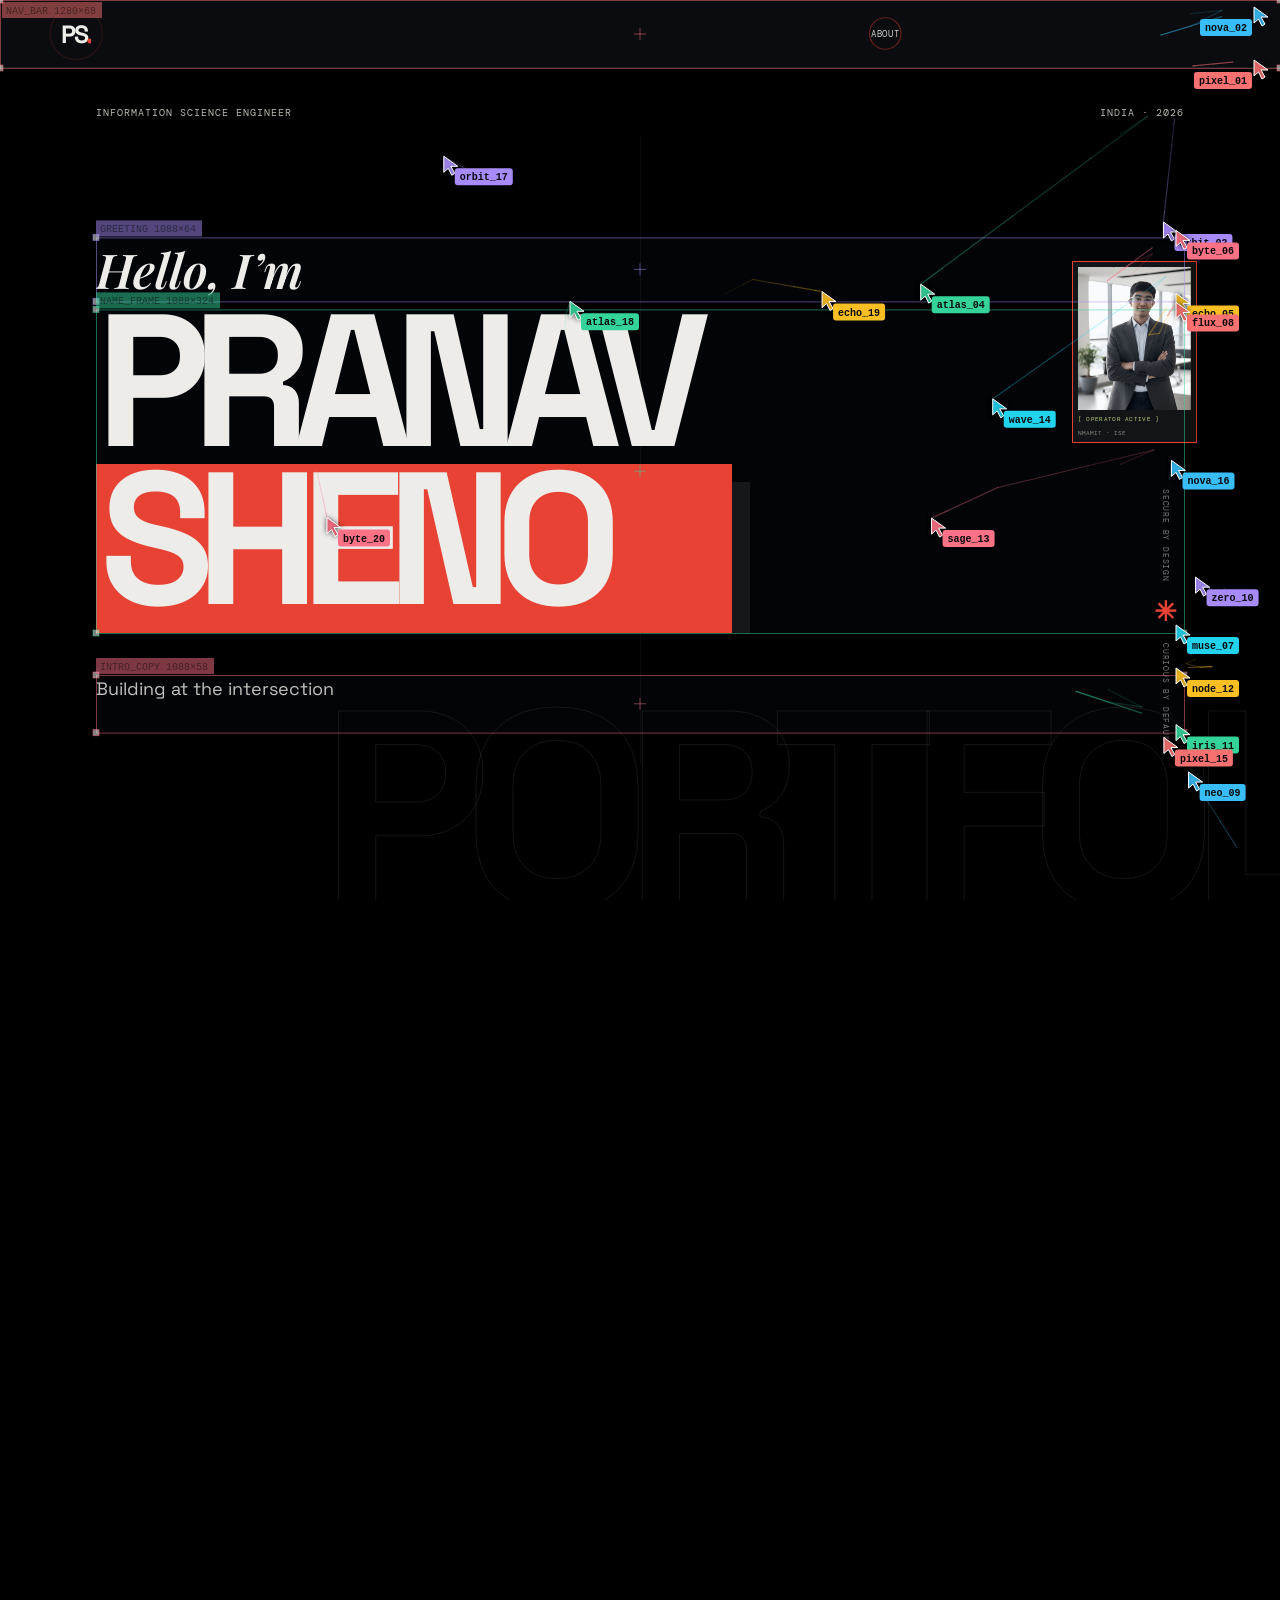
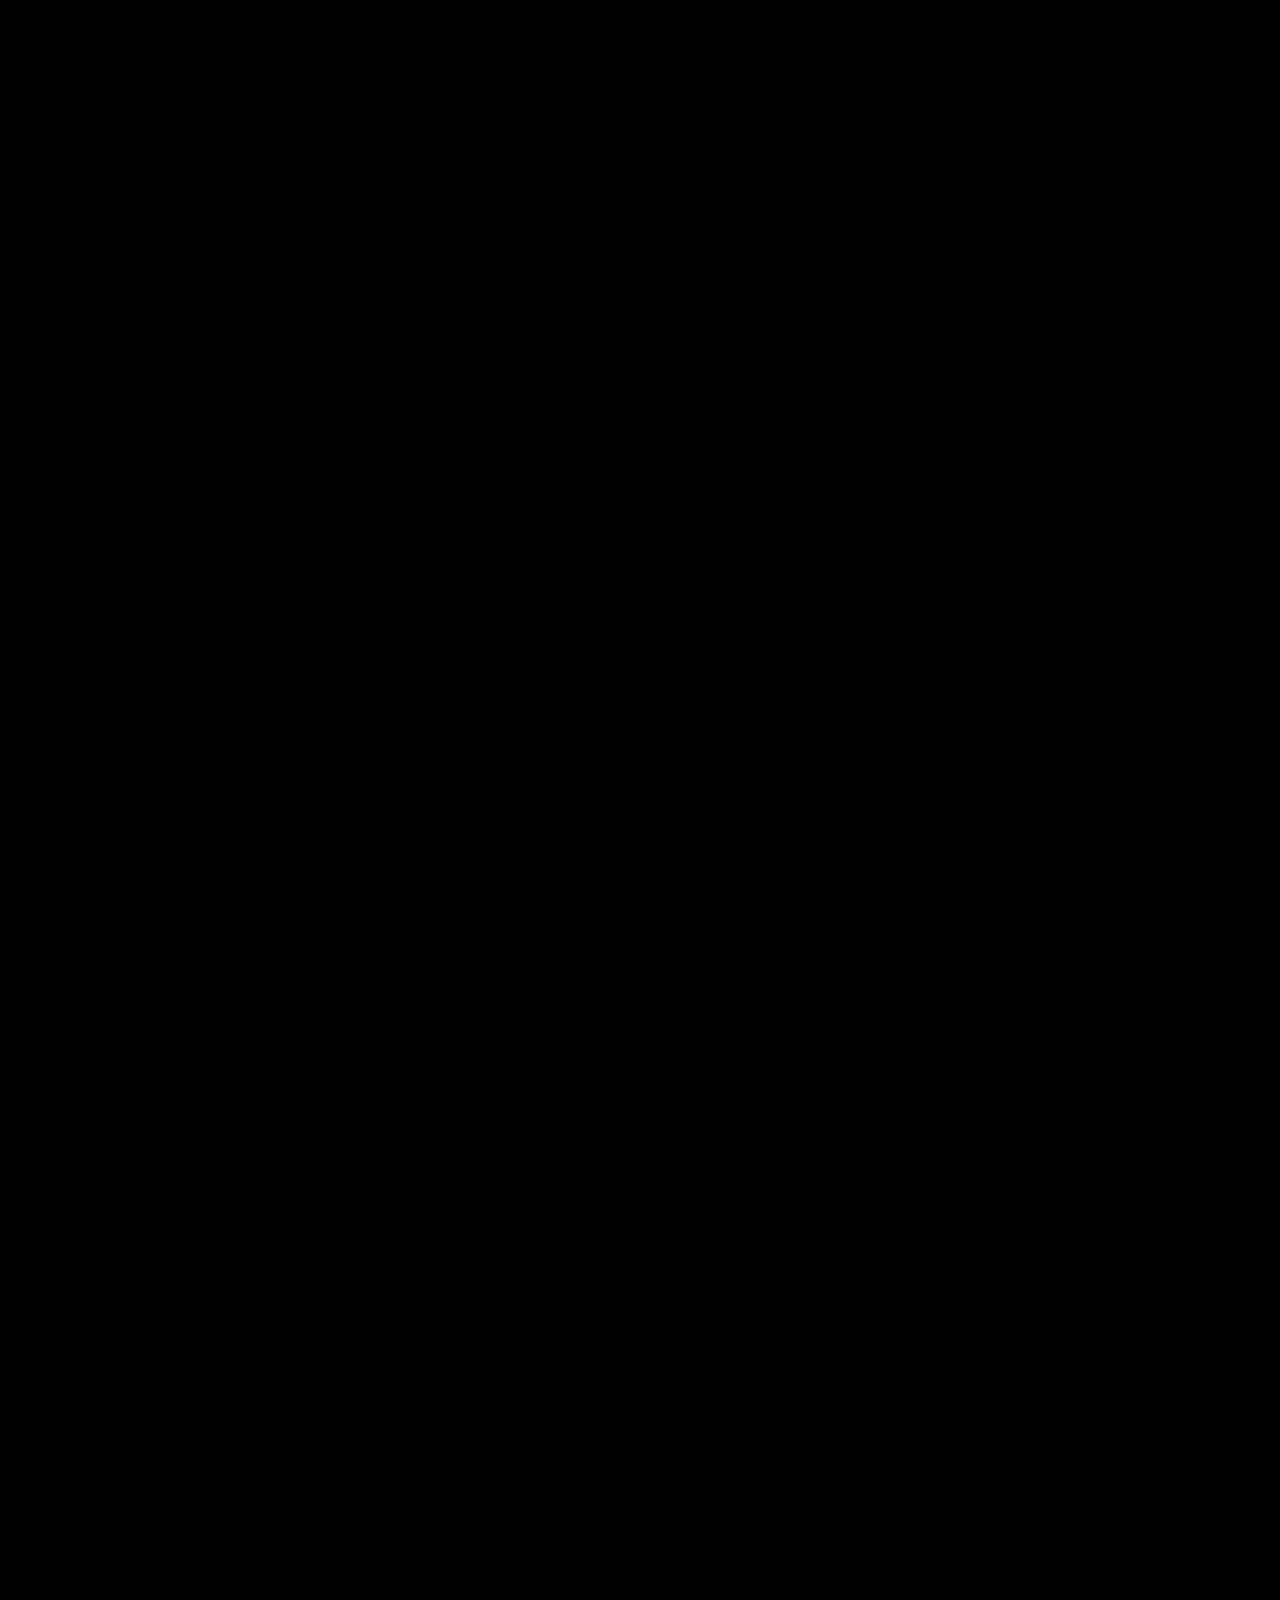
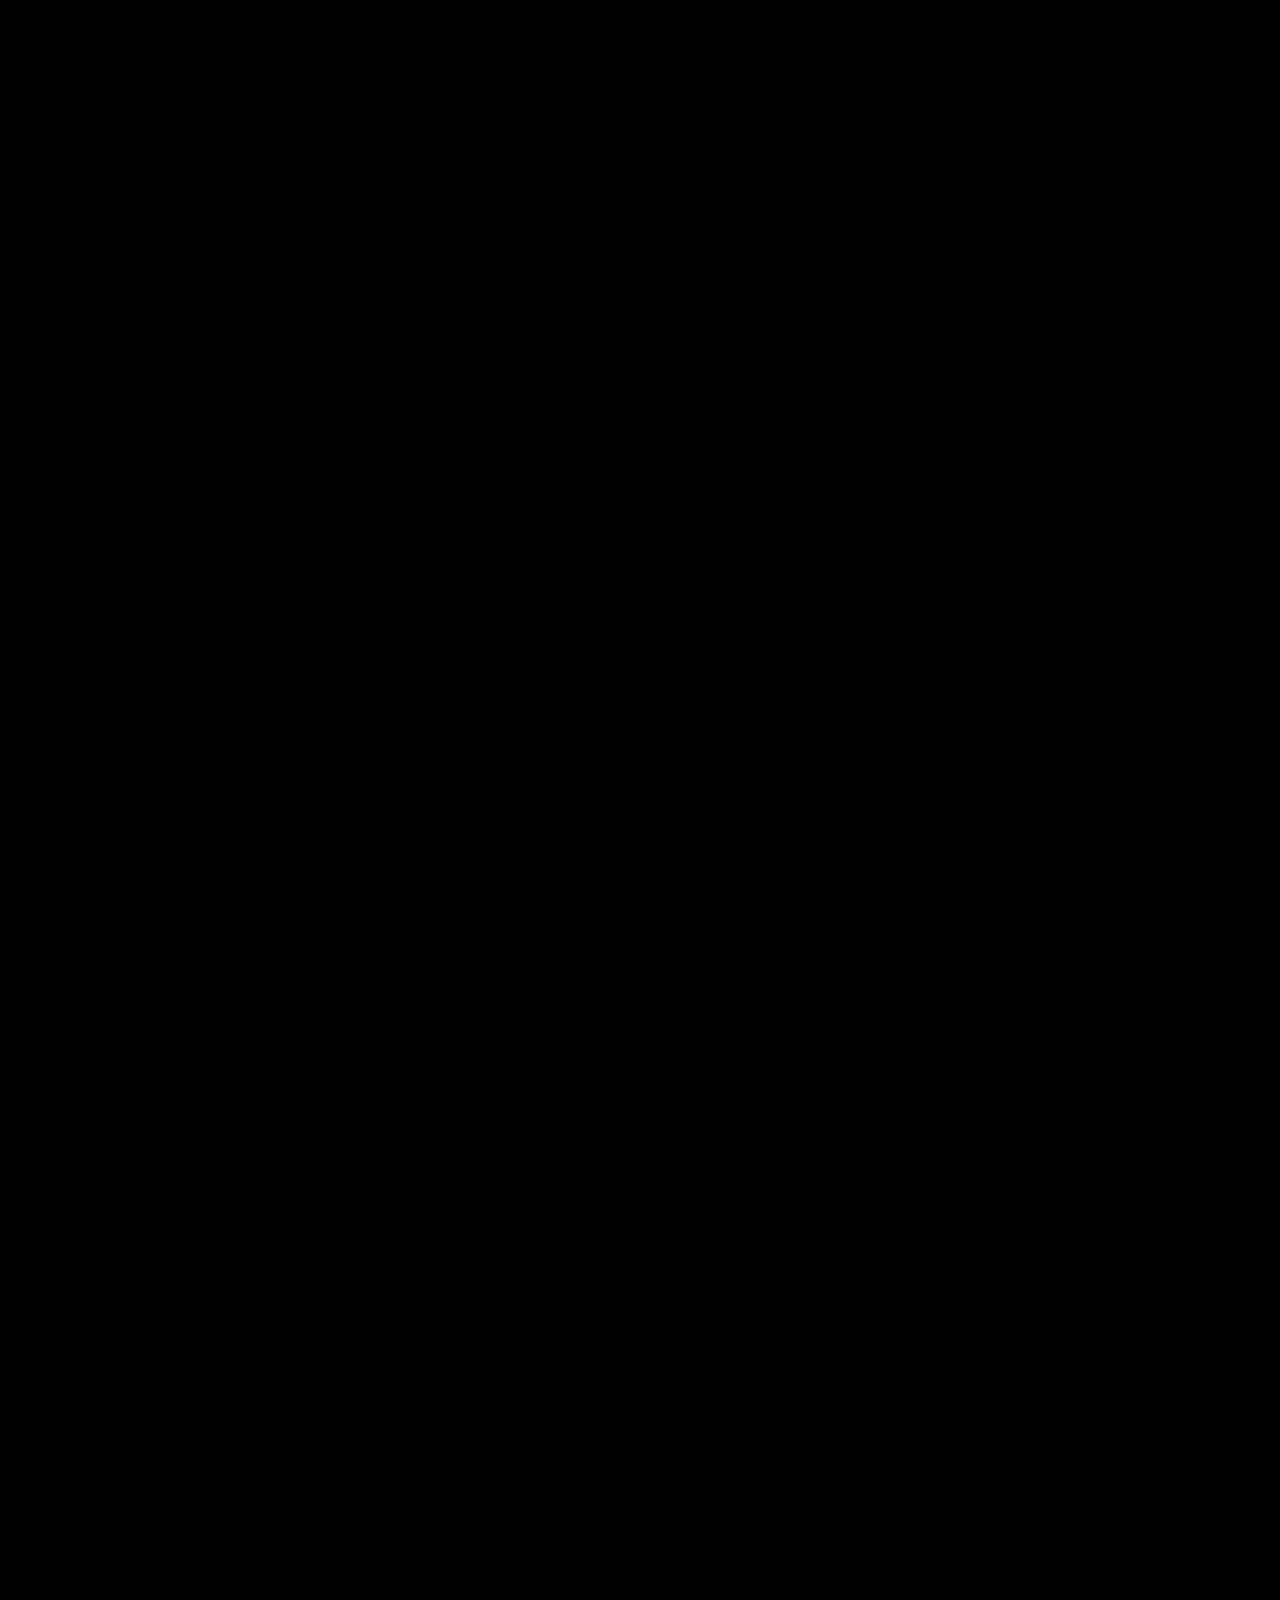
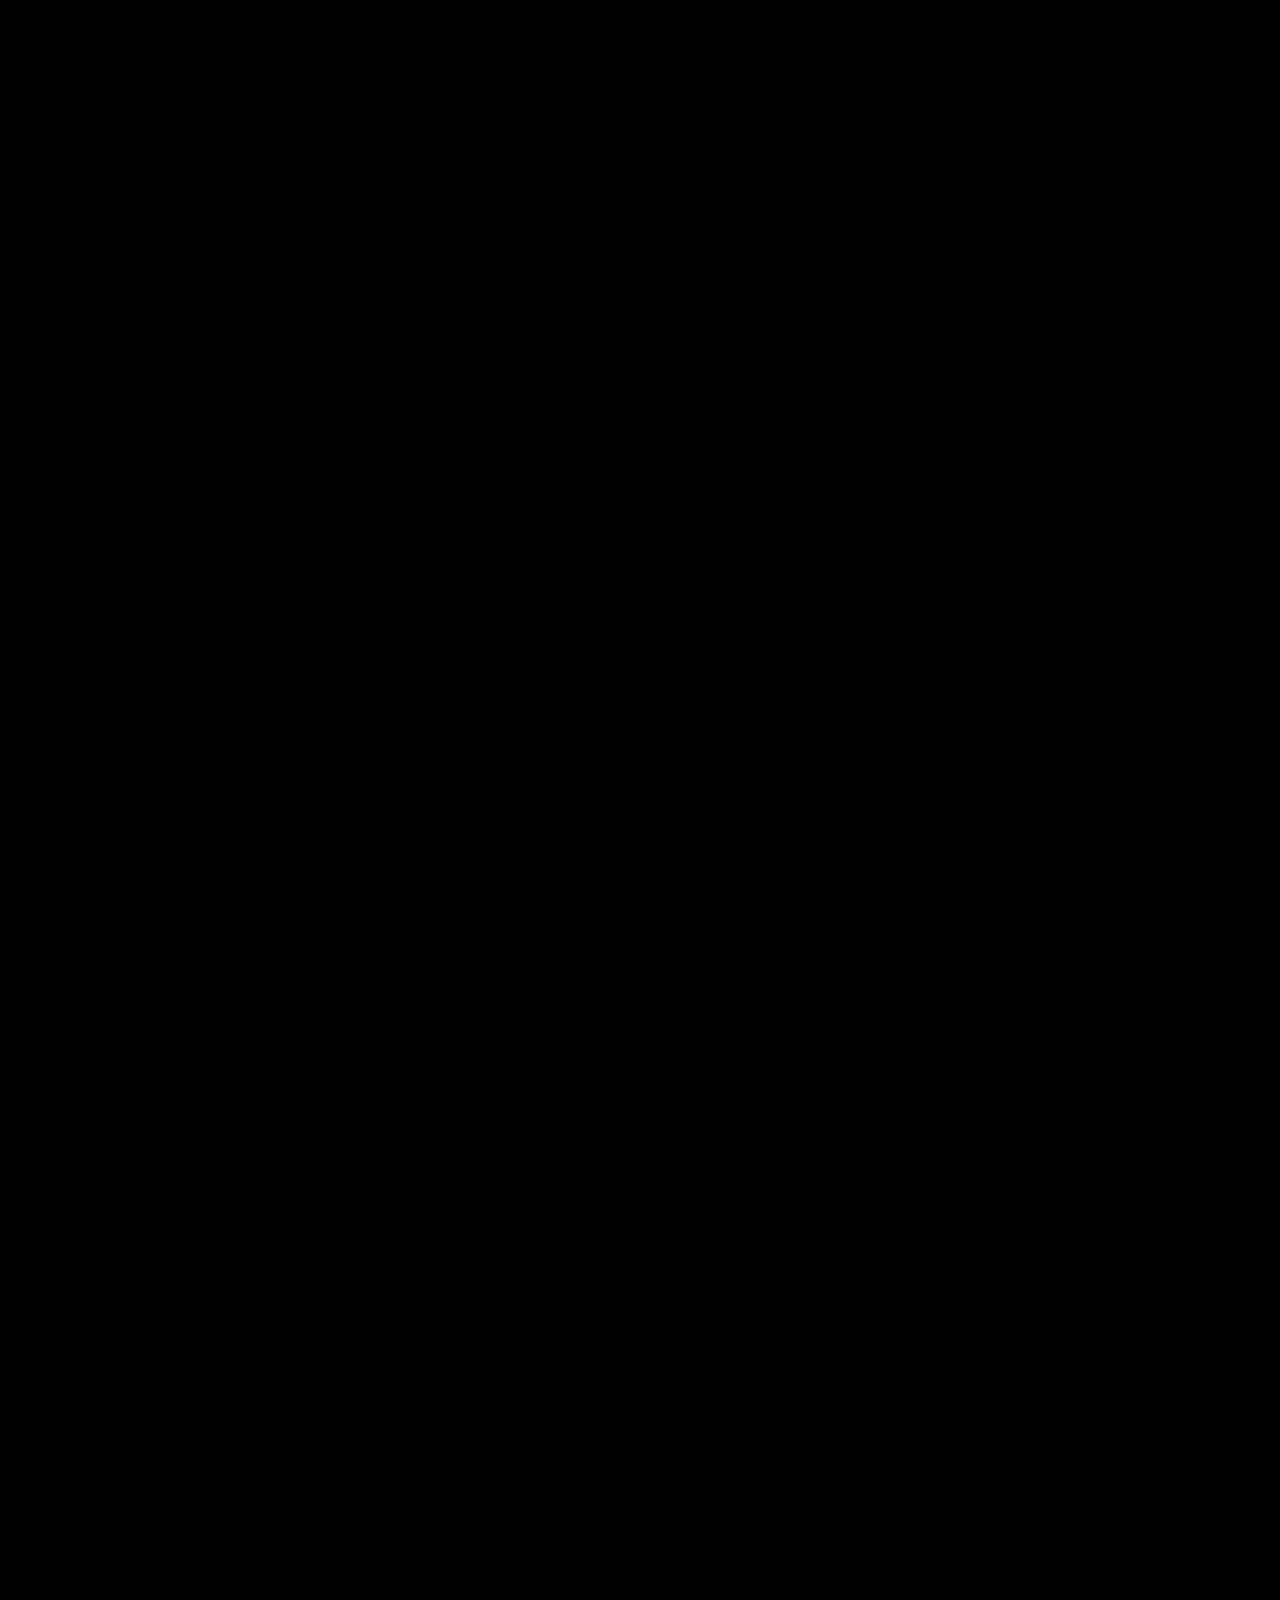
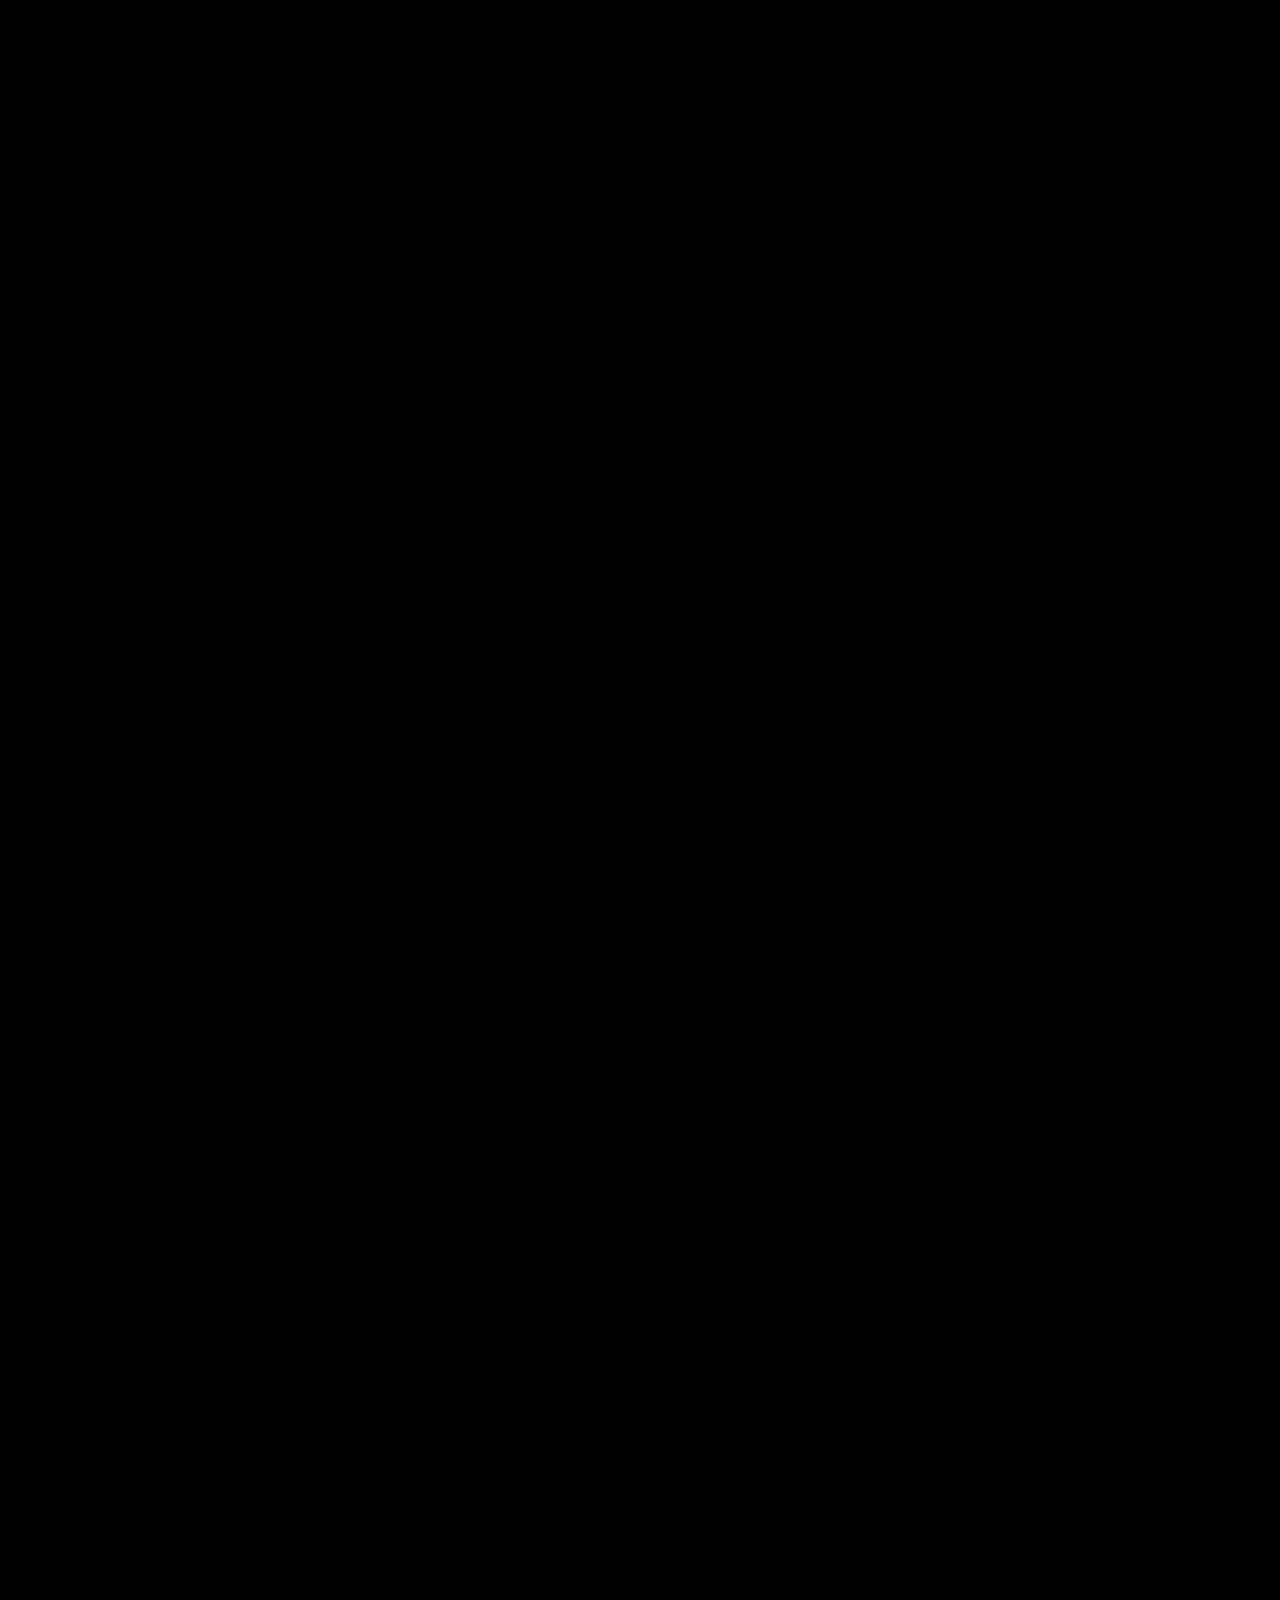
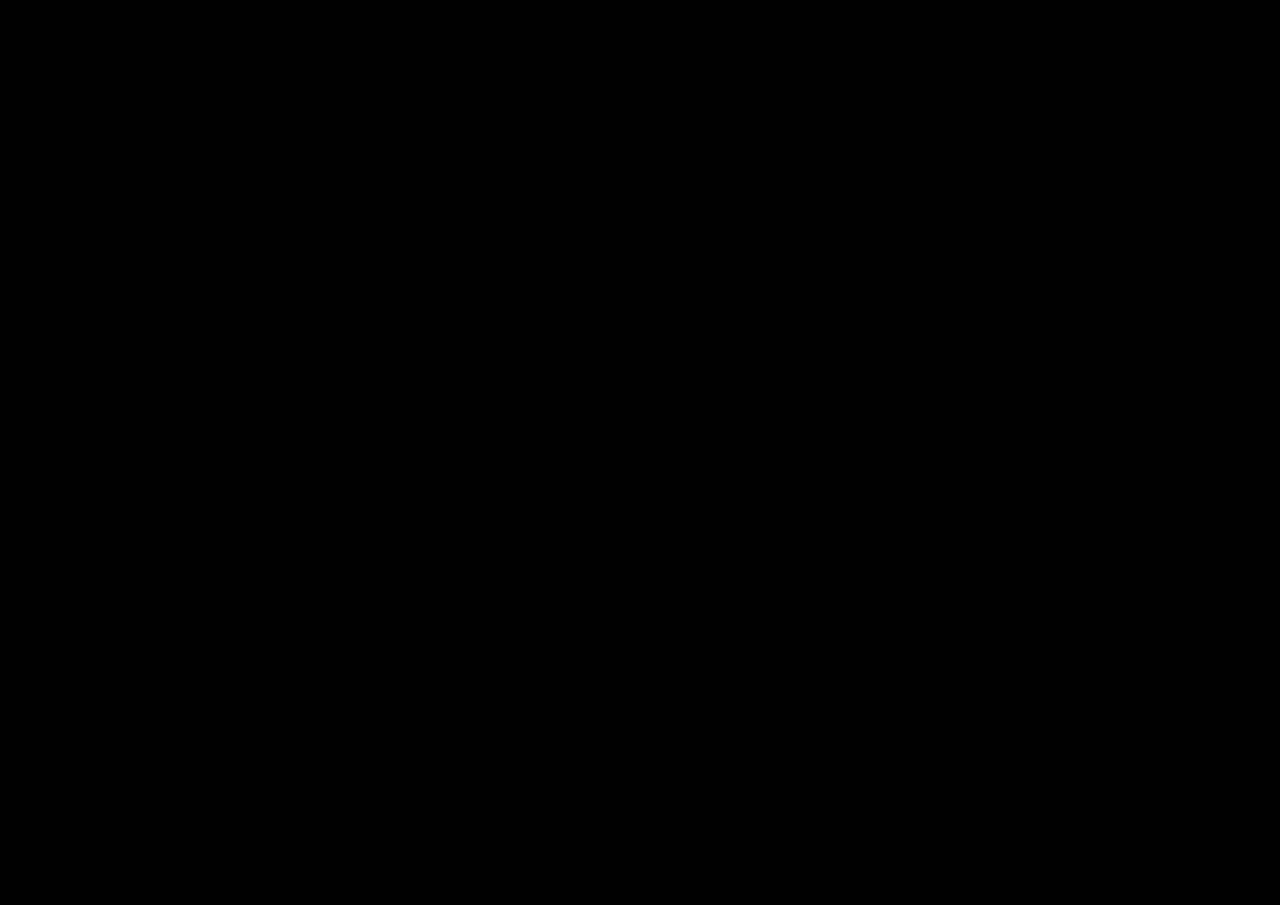
<file: index.html>
<!doctype html>
<html lang="en">
<head>
  <meta charset="utf-8">
  <meta name="viewport" content="width=device-width, initial-scale=1">
  <meta name="theme-color" content="#000000">
  <meta name="description" content="Pranav Shenoy — Information Science Engineering student exploring cybersecurity, AI and software engineering.">
  <meta name="author" content="Pranav Shenoy">
  <title>Pranav Shenoy — Portfolio</title>
  <link rel="canonical" href="https://pranav-shenoy-portfolio.vercel.app">
  <link rel="icon" type="image/svg+xml" href="data:image/svg+xml,%3Csvg xmlns='http://www.w3.org/2000/svg' viewBox='0 0 32 32'%3E%3Crect width='32' height='32' rx='6' fill='%230a0a0a'/%3E%3Ctext x='7' y='22' font-family='Space Grotesk,system-ui,sans-serif' font-size='15' font-weight='700' fill='%23f3f0e9'%3EPS%3C/text%3E%3Ccircle cx='26' cy='21' r='2' fill='%23ed402e'/%3E%3C/svg%3E">
  <meta property="og:title" content="Pranav Shenoy — Portfolio">
  <meta property="og:description" content="Information Science Engineering student exploring cybersecurity, AI and software engineering.">
  <meta property="og:type" content="website">
  <meta property="og:url" content="https://pranav-shenoy-portfolio.vercel.app">
  <meta property="og:image" content="https://pranav-shenoy-portfolio.vercel.app/assets/pranav-shenoy.jpg">
  <meta property="og:site_name" content="Pranav Shenoy Portfolio">
  <meta name="twitter:card" content="summary_large_image">
  <meta name="twitter:title" content="Pranav Shenoy — Portfolio">
  <meta name="twitter:description" content="Information Science Engineering student exploring cybersecurity, AI and software engineering.">
  <meta name="twitter:image" content="https://pranav-shenoy-portfolio.vercel.app/assets/pranav-shenoy.jpg">
  <link rel="preconnect" href="https://fonts.googleapis.com">
  <link rel="preconnect" href="https://fonts.gstatic.com" crossorigin>
  <link id="external-fonts" href="https://fonts.googleapis.com/css2?family=DM+Mono:wght@400;500&family=DM+Sans:wght@400;500;600;700&family=Playfair+Display:ital,wght@1,600&family=Space+Grotesk:wght@400;500;600;700&display=swap" rel="stylesheet" media="print">
  <script>document.documentElement.classList.add('js'); const externalFonts = document.getElementById('external-fonts'); if (externalFonts) externalFonts.addEventListener('load', () => { externalFonts.media = 'all'; }, { once: true });</script>
  <link rel="stylesheet" href="style.css">
</head>
<body class="construction-active">
  <div class="grain" aria-hidden="true"></div>
  <canvas id="construction-canvas" aria-hidden="true"></canvas>
  <div class="initializing" id="swarm-initializing" aria-hidden="true"><span class="pulse-dot"></span> INITIALIZING <span id="swarm-count-label">20</span> COLLABORATIVE AGENTS <span class="init-muted">// CONNECTING TO CANVAS</span></div>
  <header class="topbar" data-build="NAV_BAR" data-build-section="navigation">
    <a class="brand" data-build-piece="logo" href="#home" aria-label="Pranav Shenoy home">PS<span>.</span></a>
    <nav aria-label="Main navigation">
      <a data-build-piece="navlink" href="#about">ABOUT</a><a data-build-piece="navlink" href="#projects">PROJECTS</a><a data-build-piece="navlink" href="#toolkit">TOOLKIT</a><a data-build-piece="navlink" href="#experience">EXPERIENCE</a><a data-build-piece="navlink" href="#contact">CONTACT</a>
    </nav>
    <button class="menu-toggle" data-build-piece="mobile-menu" aria-label="Open navigation" aria-expanded="false" type="button">☰</button>
  </header>

  <main>
    <section class="hero" id="home" data-build-section="hero">
      <div class="hero-meta mono" data-build-piece="role"><span>INFORMATION SCIENCE ENGINEER</span><span>INDIA · 2026</span></div>
      <p class="hello" data-build-piece="greeting">Hello, I’m</p>
      <h1 class="hero-name" data-build-piece="name"><span>PRANAV</span><span class="name-red">SHENOY</span></h1>
      <div class="portfolio-outline" aria-hidden="true" data-build-piece="portfolio-word">PORTFOLIO</div>
      <div class="hero-bottom" data-build-piece="tagline">
        <p data-profile-bio-short>Building at the intersection of<br><b>Cybersecurity, AI &amp; software engineering.</b></p>
        <a data-build-piece="scroll-cue" href="#projects" class="round-link" aria-label="Explore selected work">↓</a>
        <span class="hero-note mono">SCROLL TO EXPLORE&nbsp; ↘</span>
      </div>
      <div class="hero-stamp mono" aria-hidden="true" data-build-piece="stamp"><span>SECURE BY DESIGN</span><b>✳</b><span>CURIOUS BY DEFAULT</span></div>
      <div class="hero-portrait-card" data-build-piece="hero-portrait"><img src="assets/pranav-shenoy.jpg" alt="Pranav Shenoy" width="115" height="135"><span class="mono">[ OPERATOR ACTIVE ]</span><small>NMAMIT · ISE</small></div>
    </section>

    <section class="about section-pad" id="about" data-build-section="about">
      <div class="section-kicker mono" data-build-piece="kicker"><span>01 / ABOUT</span><span>THE PERSON BEHIND THE BUILDS</span></div>
      <div class="about-grid" data-build-piece="about-grid">
        <div class="portrait-wrap" data-build-piece="portrait"><img src="assets/pranav-shenoy.jpg" alt="Portrait of Pranav Shenoy" width="380" height="475" loading="lazy" decoding="async"><span class="image-scanline" aria-hidden="true"></span><span class="portrait-caption mono">PRANAV SHENOY · ENGINEERING STUDENT</span><span class="portrait-index">PS—01</span></div>
        <div class="about-copy" data-build-piece="about-copy"><p class="eyebrow mono">A LITTLE ABOUT ME</p><h2>Curiosity is<br>my <i>runtime.</i></h2><p class="intro" data-build-text="bio">I’m an Information Science Engineering student interested in building secure, intelligent and reliable software systems. I enjoy exploring cybersecurity, AI engineering, backend development and the technologies that power modern applications.</p>
          <div class="education" data-build-piece="education"><span class="mono">EDUCATION</span><div><b>B.Tech · Information Science Engineering</b><small>NMAM Institute of Technology</small></div><strong data-count="8.46" data-suffix=""><span class="count-value">0</span> <small>CGPA</small></strong></div>
          <div class="school-line mono" data-build-piece="school-line"><span>CLASS XII · EXPERT PU COLLEGE</span><b data-count="92" data-suffix="%"><span class="count-value">0</span></b><span>CLASS X · CANARA HIGH SCHOOL</span><b data-count="83" data-suffix="%"><span class="count-value">0</span></b></div>
          <div class="interest-line" data-build-piece="interests"><span class="mono">AREAS I KEEP EXPLORING</span><p>Cybersecurity <i>·</i> AI engineering <i>·</i> RAG <i>·</i> backend systems <i>·</i> cloud</p></div>
        </div>
      </div>
    </section>

    <section class="projects section-pad" id="projects" data-build-section="projects">
      <div class="section-kicker mono"><span>02 / SELECTED WORK</span><span>IDEAS MADE TANGIBLE</span></div>
      <div class="section-title-row" data-build-piece="project-heading"><h2>Built to<br><em>investigate.</em></h2><p>Selected projects across secure systems, AI and useful tools.<br><span class="mono">VISUALS ARE CONCEPT PREVIEWS, NOT PRODUCT SCREENSHOTS.</span></p></div>
      <div class="project-grid" data-build-piece="project-grid">
        <article class="project-card wide" data-project="ragfence" data-build-piece="project-card">
          <a class="preview preview-rag" href="https://github.com/PranavBShenoy/RAGFENCE-" target="_blank" rel="noopener noreferrer" aria-label="Open RAGFENCE GitHub repository">
            <div class="mock-top"><b>RAG<span>/</span>FENCE</b><span class="mock-status"><i></i> SECURITY MONITOR</span><span>⌕ &nbsp; PS</span></div>
            <div class="rag-layout"><aside class="mock-sidebar"><span>OVERVIEW</span><span>DOCUMENTS</span><span>POLICIES</span><span>EVENT LOG</span><small>WORKSPACE<br>PERSONAL / 04</small></aside><div class="rag-main"><div class="mock-heading"><div><small>THREAT SURFACE / TODAY</small><h3>Document security</h3></div><span class="badge-red">● MONITORING</span></div><div class="metric-row"><div><small>DOCUMENTS SCANNED</small><b>1,284</b><span>↗ 12.8% this week</span></div><div><small>FLAGGED CONTENT</small><b class="red-text">08</b><span>2 require review</span></div><div><small>ACCESS EVENTS</small><b>342</b><span>all users · 24h</span></div></div><div class="chart-box"><div><b>Threat signals</b><small>LAST 7 DAYS</small></div><svg viewBox="0 0 500 100" preserveAspectRatio="none" aria-hidden="true"><path d="M0 77 C35 70 35 54 70 62 S115 45 145 53 S190 28 220 39 S265 66 295 51 S340 58 368 27 S420 40 445 13 S480 25 500 8" fill="none" stroke="#ee402e" stroke-width="3"/><path d="M0 77 C35 70 35 54 70 62 S115 45 145 53 S190 28 220 39 S265 66 295 51 S340 58 368 27 S420 40 445 13 S480 25 500 8 L500 100 L0 100Z" fill="url(#ragfill)" opacity=".2"/><defs><linearGradient id="ragfill" x1="0" x2="0" y1="0" y2="1"><stop stop-color="#ee402e"/><stop offset="1" stop-color="#ee402e" stop-opacity="0"/></linearGradient></defs></svg><div class="chart-labels"><span>MON</span><span>TUE</span><span>WED</span><span>THU</span><span>FRI</span><span>SAT</span><span>SUN</span></div></div></div></div>
          </a>
          <div class="project-info"><div><span class="project-no mono">01 — SECURITY / RAG</span><h3>RAGFENCE</h3><p>A security-focused RAG application designed to examine malicious documents and document-based prompt injection, with JWT authentication and user-level document access.</p><div class="tags mono"><span>PYTHON</span><span>FASTAPI</span><span>POSTGRESQL</span><span>PGVECTOR</span><span>JWT</span></div></div><a class="repo-link mono" href="https://github.com/PranavBShenoy/RAGFENCE-" target="_blank" rel="noopener noreferrer">VIEW REPOSITORY ↗</a></div>
        </article>
        <article class="project-card" data-project="campus" data-build-piece="project-card">
          <a class="preview preview-campus" href="https://github.com/PranavBShenoy/Campus-Ai-Assistant" target="_blank" rel="noopener noreferrer" aria-label="Open CampusAI GitHub repository">
            <div class="campus-head"><span class="campus-logo">C<span>•</span></span><b>CampusAI</b><span class="campus-user">STUDENT SPACE &nbsp;⌄</span></div><div class="campus-body"><div class="campus-side"><small>YOUR SPACE</small><span>◈ &nbsp; Library</span><span>✳ &nbsp; Study plans</span><span>◷ &nbsp; Recent chats</span><div class="upload">＋ &nbsp; Add material</div></div><div class="campus-chat"><small>STUDY ASSISTANT · GROUNDED IN YOUR NOTES</small><h4>Good afternoon.<br>What are we learning?</h4><div class="source-chip">◫ &nbsp; Biology_Chapter_04.pdf &nbsp; · &nbsp; p. 12</div><div class="question">Explain the role of mitochondria in cellular respiration.</div><div class="answer"><b>CampusAI</b><p>Mitochondria are the primary site of aerobic respiration. Your notes describe three stages:</p><span>01 &nbsp; Glycolysis → 02 &nbsp; Krebs cycle → 03 &nbsp; Electron transport</span></div><div class="ask">Ask a question about your materials… <b>↑</b></div></div></div>
          </a>
          <div class="project-info"><div><span class="project-no mono">02 — AI / EDUCATION</span><h3>CampusAI</h3><p>An academic assistant that turns uploaded study materials into grounded answers, searchable knowledge and practical study plans.</p><div class="tags mono"><span>PYTHON</span><span>RAG</span><span>CHROMADB</span><span>SQLALCHEMY</span></div></div><a class="repo-link mono" href="https://github.com/PranavBShenoy/Campus-Ai-Assistant" target="_blank" rel="noopener noreferrer">VIEW REPOSITORY ↗</a></div>
        </article>
        <article class="project-card" data-project="civic" data-build-piece="project-card">
          <div class="preview preview-civic" aria-label="Concept preview of a civic infrastructure monitoring dashboard"><div class="civic-top"><b>CIVIC<span> / </span>SENTINEL</b><span>PROJECT OVERSIGHT · CONCEPT</span><span>● LIVE VIEW</span></div><div class="civic-body"><div class="civic-title"><div><small>INFRASTRUCTURE WATCH / REGION 04</small><h4>Project health overview</h4></div><div class="risk-score"><small>REGIONAL RISK</small><b>38<span>/100</span></b></div></div><div class="civic-stats"><div><small>PROJECTS TRACKED</small><b>24</b></div><div><small>ANOMALIES FLAGGED</small><b class="red-text">03</b></div><div><small>EXPENDITURE VARIANCE</small><b>+8.4%</b></div></div><div class="civic-lower"><div class="spend-chart"><small>SPEND VS. REPORTED PROGRESS</small><svg viewBox="0 0 300 80" aria-hidden="true"><path d="M0 65 48 56 96 60 144 35 192 43 240 16 300 26" fill="none" stroke="#ed4230" stroke-width="2.5"/><path d="M0 70 48 65 96 54 144 48 192 38 240 35 300 20" fill="none" stroke="#c7dfbb" stroke-width="2.5" stroke-dasharray="4 4"/></svg><div class="chart-labels"><span>JAN</span><span>MAR</span><span>MAY</span><span>JUL</span><span>SEP</span><span>NOV</span></div></div><div class="anomaly"><small>NEEDS REVIEW</small><p><i></i> Invoice / PRJ-204 <b>HIGH</b></p><p><i></i> Progress gap / PRJ-118 <b>MED</b></p></div></div></div></div>
          <div class="project-info"><div><span class="project-no mono">03 — CONCEPT / CIVIC DATA</span><h3>Civic Sentinel</h3><p>Concept for surfacing unusual expenditure and progress patterns in public infrastructure projects through explainable risk indicators.</p><div class="tags mono"><span>PYTHON</span><span>XGBOOST</span><span>ISOLATION FOREST</span><span>DATA ANALYSIS</span></div></div><span class="concept-label mono">CONCEPT PREVIEW</span></div>
        </article>
        <article class="project-card" data-project="formflow" data-build-piece="project-card">
          <div class="preview preview-form" aria-label="Concept preview of a form builder and submissions dashboard"><div class="form-top"><b>FORM<span>FLOW</span></b><span>WORKSPACE / PERSONAL</span><span>＋ NEW FORM</span></div><div class="form-body"><aside><small>WORKSPACE</small><span>▦ &nbsp; Overview</span><span>▤ &nbsp; My forms</span><span>◫ &nbsp; Submissions</span><span>⚙ &nbsp; Settings</span></aside><div class="form-main"><div class="form-title"><div><small>MONDAY, NOVEMBER 02</small><h4>Good morning, Pranav <span>✳</span></h4></div><span class="form-share">↗ &nbsp; Share form</span></div><div class="form-cards"><div><small>TOTAL RESPONSES</small><b>1,248 <i>↗ 14.2%</i></b></div><div><small>COMPLETION RATE</small><b>86.4% <i>↗ 3.1%</i></b></div></div><div class="form-list"><div class="list-head"><b>Recent forms</b><small>VIEW ALL ↗</small></div><p><span class="form-icon">▤</span><span><b>Workshop registration</b><small>Updated 2h ago · 18 questions</small></span><strong>324 <small>responses</small></strong><span class="mini-bars">▂▅▃▆▄▇</span></p><p><span class="form-icon">▤</span><span><b>Project feedback</b><small>Updated yesterday · 8 questions</small></span><strong>192 <small>responses</small></strong><span class="mini-bars">▃▅▂▅▆▄</span></p></div></div></div></div>
          <div class="project-info"><div><span class="project-no mono">04 — CONCEPT / PRODUCTIVITY</span><h3>FormFlow</h3><p>A form builder concept bringing form creation, response management and lightweight analytics into one simple workspace.</p><div class="tags mono"><span>FORM BUILDER</span><span>SUBMISSIONS</span><span>ANALYTICS</span></div></div><span class="concept-label mono">CONCEPT PREVIEW</span></div>
        </article>
        <article class="project-card" data-project="storage" data-build-piece="project-card">
          <a class="preview preview-storage" href="https://github.com/PranavBShenoy/google-cloud-storage" target="_blank" rel="noopener noreferrer" aria-label="Open Cloud Storage System GitHub repository"><div class="storage-head"><span>▦ &nbsp; Cloud Objects</span><span>STORAGE CONSOLE</span></div><div class="storage-content"><small>BUCKET / PROJECT-ASSETS</small><h4>Object storage</h4><div class="storage-usage"><div><span>STORAGE USED</span><b>68.2 <small>GB / 100 GB</small></b></div><div class="usage-bar"><i></i></div></div><div class="file-table"><div>NAME <span>TYPE</span><span>SIZE</span></div><p>▧ &nbsp; research-notes.pdf <span>PDF</span><span>2.4 MB</span></p><p>▧ &nbsp; model-weights.bin <span>BINARY</span><span>1.8 GB</span></p><p>▧ &nbsp; campus-data.csv <span>CSV</span><span>840 KB</span></p></div></div></a><div class="project-info"><div><span class="project-no mono">05 — CLOUD / BACKEND</span><h3>Cloud Storage System</h3><p>A storage system inspired by Google Cloud Storage, exploring backend architecture and file storage design.</p><div class="tags mono"><span>CLOUD STORAGE</span><span>BACKEND</span><span>FILE SYSTEMS</span></div></div><a class="repo-link mono" href="https://github.com/PranavBShenoy/google-cloud-storage" target="_blank" rel="noopener noreferrer">VIEW REPOSITORY ↗</a></div></article>
        <article class="project-card" data-build-piece="project-card">
          <a class="preview preview-url" href="https://github.com/PranavBShenoy/url-shortner" target="_blank" rel="noopener noreferrer" aria-label="Open URL shortener GitHub repository"><div class="url-nav"><b>link<span>short</span></b><span>MY LINKS &nbsp;&nbsp; ANALYTICS &nbsp;&nbsp; SETTINGS</span><b class="url-user">PS</b></div><div class="url-body"><span class="url-spark">↘</span><small>LINK MANAGEMENT / DASHBOARD</small><h4>Short links.<br>Clear signals.</h4><div class="url-stats"><div><small>TOTAL CLICKS</small><b>8,492 <i>↑ 18%</i></b></div><div><small>ACTIVE LINKS</small><b>24</b></div></div><div class="short-link"><span>prnv.in/campus-notes</span><b>1,204 clicks&nbsp; ↗</b></div><div class="short-link"><span>prnv.in/project-demo</span><b>842 clicks&nbsp; ↗</b></div></div></a>
          <div class="project-info"><div><span class="project-no mono">06 — WEB / UTILITIES</span><h3>URL Shortener</h3><p>A focused link-shortening project for creating compact URLs and tracking engagement.</p><div class="tags mono"><span>WEB APP</span><span>URLS</span><span>ANALYTICS</span></div></div><a class="repo-link mono" href="https://github.com/PranavBShenoy/url-shortner" target="_blank" rel="noopener noreferrer">VIEW REPOSITORY ↗</a></div>
        </article>
        <article class="project-card wide" data-build-piece="project-card">
          <a class="preview preview-secure" href="https://github.com/Suyash00-glitch/secure-coomunication" target="_blank" rel="noopener noreferrer" aria-label="Open Secure Communication Portal GitHub repository"><div class="secure-head"><b>INTRA<span> / </span>LINK</b><span>SECURE COMMUNICATION PORTAL</span><span>● ENCRYPTED SESSION</span></div><div class="secure-body"><aside><small>WORKSPACE</small><span>▣ &nbsp; Inbox <b>03</b></span><span>◉ &nbsp; Assigned to me</span><span>▤ &nbsp; Sent</span><span>⚙ &nbsp; Settings</span></aside><div class="ticket-list"><small>OPEN TICKETS / 03</small><p class="selected"><i>●</i><span><b>Access request: vendor portal</b><small>External · Procurement · 14m</small></span><b>HIGH</b></p><p><i>●</i><span><b>Invoice discrepancy / May</b><small>Internal · Finance · 1h</small></span><b>MED</b></p><p><i>●</i><span><b>Site visit coordination</b><small>External · Operations · 3h</small></span><b>LOW</b></p></div><div class="ticket-detail"><div><small>TICKET #TK-2048 &nbsp; / &nbsp; PROCUREMENT</small><span>● IN PROGRESS</span></div><h4>Access request: vendor portal</h4><div class="message external"><small>EXTERNAL CLIENT · 10:42</small><p>Could you enable access for our site lead before the Thursday review?</p></div><div class="message internal"><small>INTERNAL NOTE · PRIVATE</small><p>Verify the contact with the department owner before sharing credentials.</p></div><div class="reply">Write a secure reply… <b>➤</b></div></div></div></a>
          <div class="project-info"><div><span class="project-no mono">07 — EXPERIENCE / INTERNSHIP PROJECT</span><h3>Secure Communication Portal</h3><p>A ticket-based portal for internal users and external clients, with department routing, access control, audit logging and restricted internal responses.</p><div class="tags mono"><span>REACT</span><span>NODE.JS</span><span>MARIADB / MYSQL</span><span>ACCESS CONTROL</span></div></div><a class="repo-link mono" href="https://github.com/Suyash00-glitch/secure-coomunication" target="_blank" rel="noopener noreferrer">VIEW REPOSITORY ↗</a></div>
        </article>
      </div>
      <p class="project-foot mono">SELECTED BUILDS & CONCEPT STUDIES <span>2024 — 2026</span></p>
    </section>

    <section class="toolkit section-pad" id="toolkit" data-build-section="toolkit">
      <div class="section-kicker mono"><span>03 / MY TOOLKIT</span><span>TOOLS FOR THINKING AND BUILDING</span></div><h2>Learn. Test.<br><i>Make it work.</i></h2>
      <div class="skills-list" data-build-piece="skills-list">
        <div class="skill-row"><span class="mono">01 / PROGRAMMING</span><div><b>C</b><b>C++</b><b>Java</b><b>Python</b><b>JavaScript</b></div></div>
        <div class="skill-row"><span class="mono">02 / WEB &amp; BACKEND</span><div><b>HTML</b><b>CSS</b><b>React</b><b>Next.js</b><b>Flask</b><b>FastAPI</b><b>Node.js</b></div></div>
        <div class="skill-row"><span class="mono">03 / DATA</span><div><b>MySQL</b><b>PostgreSQL</b><b>SQLite</b><b>ChromaDB</b><b>pgvector</b></div></div>
        <div class="skill-row"><span class="mono">04 / AI &amp; ML</span><div><b>RAG</b><b>LLM integration</b><b>Scikit-learn</b><b>XGBoost</b><b>Isolation Forest</b></div></div>
        <div class="skill-row"><span class="mono">05 / SYSTEMS</span><div><b>JWT authentication</b><b>Access control</b><b>Networking</b><b>Linux</b><b>System design</b></div></div>
        <div class="skill-row"><span class="mono">06 / TOOLS</span><div><b>Git</b><b>GitHub</b><b>Docker</b></div></div>
      </div>
      <div class="credentials" data-build-piece="credentials"><div class="credentials-head"><span class="mono">CREDENTIALS &amp; PARTICIPATION</span><span class="mono">FROM MY RESUME</span></div><div class="credential-grid"><div><span class="credential-mark">✳</span><p><b>6-Day AI Workshop</b><small>L&amp;T</small></p></div><div><span class="credential-mark">◉</span><p><b>Meta AI Course</b><small>Coursera</small></p></div><div><span class="credential-mark">✳</span><p><b>Agentic AI Workshop</b><small>ISE Department, NMAMIT</small></p></div><div><span class="credential-mark">↗</span><p><b>Smart India Hackathon</b><small>Participation Certificate</small></p></div><div><span class="credential-mark">↗</span><p><b>Adobe Hackathon</b><small>Participation Certificate</small></p></div></div></div>
    </section>

    <section class="experience section-pad" id="experience" data-build-section="experience"><div class="section-kicker mono"><span>04 / EXPERIENCE</span><span>LEARNING BY DOING</span></div><h2>Experience<br><i>in practice.</i></h2><div class="experience-item" data-build-piece="experience-item"><span class="experience-symbol">✳</span><div><span class="mono">INTERNSHIP · MANIPAL TECHNOLOGIES LTD</span><h3>Intern</h3><p data-build-text="experience">Completed an internship focused on developing a secure, ticket-based communication portal for internal users and external clients.</p><div class="tags mono"><span>SECURE COMMUNICATION</span><span>TICKET WORKFLOW</span><span>ACCESS CONTROL</span></div></div><span class="mono experience-date">PROFESSIONAL EXPERIENCE</span></div></section>

    <section class="contact section-pad" id="contact" data-build-section="contact"><div class="section-kicker mono"><span>05 / CONTACT</span><span>OPEN CHANNEL</span></div><p class="hello">Have a good one in mind?</p><h2>Let’s make<br><i>it matter.</i></h2><a class="contact-cta" data-build-piece="contact-cta" href="mailto:nnm24is160@nmamit.in">SAY HELLO <span>↗</span></a><div class="contact-links" data-build-piece="contact-links"><a href="mailto:nnm24is160@nmamit.in">NNM24IS160@NMAMIT.IN <span>↗</span></a><a href="https://github.com/PranavBShenoy" target="_blank" rel="noopener noreferrer">GITHUB <span>↗</span></a><a href="https://www.linkedin.com/in/pranav-shenoy-b54288312" target="_blank" rel="noopener noreferrer">LINKEDIN <span>↗</span></a><a href="assets/pranav-shenoy-resume.pdf" target="_blank" rel="noopener noreferrer" download="Pranav-Shenoy-Resume.pdf">DOWNLOAD RESUME <span>↗</span></a></div></section>
  </main>
  <footer class="footer mono" data-build-section="footer"><a class="brand" data-build-piece="footer-brand" href="#home">PS<span>.</span></a><span>DESIGNED &amp; BUILT BY PRANAV SHENOY</span><a href="#home">BACK TO TOP ↑</a><span>© 2026</span></footer>
  <!-- DEV_ONLY_START:PROFILE_EDITOR -->
  <button id="inspect-toggle" type="button" aria-expanded="false" aria-controls="inspect-drawer" hidden>CUSTOMIZE</button>
  <aside class="inspect-drawer" id="inspect-drawer" aria-label="Customize portfolio profile" hidden>
    <div class="drawer-head"><div><span class="mono">INSPECT / PROFILE</span><h2>Live content edit</h2></div><button id="inspect-close" class="drawer-close" aria-label="Close customize drawer">×</button></div>
    <p>Edits update the portfolio and replay its construction.</p>
    <form id="profile-form">
      <label>Name<input name="name" value="Pranav Shenoy" maxlength="60" required></label>
      <label>Role<input name="role" value="Information Science Engineer" maxlength="80" required></label>
      <label>Bio<textarea name="bio" rows="4" maxlength="420" required>I’m an Information Science Engineering student interested in building secure, intelligent and reliable software systems. I enjoy exploring cybersecurity, AI engineering, backend development and the technologies that power modern applications.</textarea></label>
      <label>Email<input name="email" type="email" value="nnm24is160@nmamit.in" maxlength="254" autocomplete="email" required></label>
      <button type="submit" class="apply-profile">APPLY &amp; REBUILD ↗</button>
    </form>
  </aside>
  <!-- DEV_ONLY_END:PROFILE_EDITOR -->
  <script src="script.js"></script>
</body>
</html>
</file>
<file: style.css>
:root{--bg:#0a0a0a;--paper:#f3f0e9;--muted:#99958f;--red:#ed402e;--line:#373431;--mono:'DM Mono',monospace;--sans:'Space Grotesk','DM Sans',sans-serif}*{box-sizing:border-box}html{background:#0a0a0a;scroll-behavior:smooth;scroll-padding-top:86px}body{margin:0;background:var(--bg);color:var(--paper);font-family:var(--sans);overflow-x:hidden}a{color:inherit;text-decoration:none}button{font:inherit;color:inherit}.grain{position:fixed;inset:0;z-index:10;pointer-events:none;opacity:.12;background-image:url("data:image/svg+xml,%3Csvg viewBox='0 0 180 180' xmlns='http://www.w3.org/2000/svg'%3E%3Cfilter id='n'%3E%3CfeTurbulence type='fractalNoise' baseFrequency='.92' numOctaves='3' stitchTiles='stitch'/%3E%3C/filter%3E%3Crect width='100%25' height='100%25' filter='url(%23n)' opacity='.24'/%3E%3C/svg%3E")}.mono{font:10px/1.5 var(--mono);letter-spacing:.1em}.topbar{position:fixed;z-index:20;top:0;left:0;right:0;height:68px;display:flex;align-items:center;justify-content:space-between;padding:0 4.8vw;background:#0a0a0aeb;border-bottom:1px solid #ffffff17;backdrop-filter:blur(12px)}.brand{font-size:25px;font-weight:700;letter-spacing:-.1em}.brand span{color:var(--red)}.topbar nav{display:flex;gap:34px}.topbar nav a{font:9px var(--mono);letter-spacing:.08em;color:#d7d3cc;transition:color .2s}.topbar nav a:hover{color:var(--red)}.menu-toggle{display:none}.hero{height:100svh;min-height:690px;max-height:1050px;position:relative;padding:142px 7.5vw 72px;overflow:hidden;display:flex;flex-direction:column;justify-content:center}.hero:after{content:'';position:absolute;top:15%;left:50%;height:70%;width:1px;background:#ffffff0b}.hero-meta{display:flex;justify-content:space-between;color:#bbb7b0;position:absolute;left:7.5vw;right:7.5vw;top:105px;z-index:2}.hello{font:italic 600 clamp(25px,4.2vw,48px) 'Playfair Display',serif;margin:0 0 8px;z-index:2}.hero-name{font-size:clamp(72px,14.7vw,205px);line-height:.77;letter-spacing:-.095em;margin:0;display:flex;flex-direction:column;position:relative;z-index:2;font-weight:700}.name-red{background:var(--red);color:var(--paper);width:max-content;padding:.02em .18em .11em .1em;margin:.05em 0 0 -.08em;box-shadow:18px 18px 0 #151413}.hero-bottom{display:flex;align-items:flex-end;gap:24px;margin-top:42px;position:relative;z-index:2}.hero-bottom p{font-size:clamp(14px,1.45vw,18px);line-height:1.6;color:#c7c3bb;margin:0}.hero-bottom p b{font-weight:500;color:#fff}.round-link{display:flex;width:43px;height:43px;border:1px solid #7d7870;border-radius:50%;align-items:center;justify-content:center;font-size:21px;transition:transform .25s,background .25s}.round-link:hover{background:var(--red);border-color:var(--red);transform:translateY(5px)}.hero-note{color:#777;position:absolute;left:7.5vw;bottom:-41px}.portfolio-outline{position:absolute;font-size:clamp(100px,22vw,330px);font-weight:700;letter-spacing:-.1em;white-space:nowrap;color:transparent;-webkit-text-stroke:1px #ffffff15;left:25%;bottom:-10%;z-index:0;pointer-events:none}.hero-stamp{position:absolute;right:8vw;bottom:17%;display:flex;align-items:center;gap:10px;writing-mode:vertical-rl;color:#7d7870;font-size:8px}.hero-stamp b{font-size:27px;color:var(--red);writing-mode:horizontal-tb;animation:spin 16s linear infinite}.cursor-layer{position:absolute;inset:0;pointer-events:none;z-index:4}.sim-cursor{position:absolute;display:flex;align-items:flex-start;filter:drop-shadow(0 2px 3px #0008);animation:cursorFloat 12s ease-in-out infinite alternate}.sim-cursor svg{width:21px;height:25px}.sim-cursor span{font:9px var(--mono);background:var(--paper);color:#111;padding:4px 7px;margin:15px 0 0 -2px;border-radius:2px}.cursor-a{top:28%;left:68%;animation-delay:-3s}.cursor-b{top:58%;left:77%;animation-delay:-8s}.cursor-b span{background:var(--red);color:#fff}.cursor-c{top:39%;left:86%;animation-delay:-5s}.cursor-c span{background:#c6e0bb}.section-pad{padding:114px 7.5vw}.section-kicker{display:flex;justify-content:space-between;border-top:1px solid var(--line);padding-top:15px;color:#88827a}.about{background:#eae6de;color:#171614}.about .section-kicker{border-color:#c6c0b8}.about-grid{display:grid;grid-template-columns:minmax(250px,.74fr) 1.2fr;gap:10vw;margin-top:72px;align-items:center}.portrait-wrap{position:relative;width:min(100%,380px);margin:auto 0}.portrait-wrap img{display:block;width:100%;aspect-ratio:4/5;object-fit:cover;filter:saturate(.68) contrast(1.02);}.portrait-wrap:after{content:'';position:absolute;inset:12px -12px -12px 12px;border:1px solid #ed402e;z-index:0;pointer-events:none}.portrait-wrap img{position:relative;z-index:1}.portrait-caption{position:relative;z-index:2;display:block;background:#171614;color:#eae6de;padding:12px 14px;width:max-content;max-width:100%;font-size:8px;letter-spacing:.08em}.portrait-index{position:absolute;right:-27px;top:-30px;z-index:2;font:11px var(--mono);color:var(--red)}.eyebrow{font-size:10px;letter-spacing:.18em;color:#67625c}.about h2,.section-title-row h2,.toolkit h2,.experience h2,.contact h2{font-size:clamp(55px,8vw,108px);line-height:.88;letter-spacing:-.08em;margin:18px 0 27px;font-weight:600}.about h2 i,.section-title-row h2 em,.toolkit h2 i,.experience h2 i,.contact h2 i{font-family:'Playfair Display',serif;color:var(--red);font-weight:600}.intro{font-size:clamp(16px,1.6vw,20px);line-height:1.65;max-width:610px;color:#48443e}.education{margin-top:35px;border-top:1px solid #c6c0b8;border-bottom:1px solid #c6c0b8;padding:18px 0;display:grid;grid-template-columns:.65fr 2fr auto;gap:20px;align-items:center}.education>span,.school-line,.interest-line>span{font-size:9px;color:#706a63}.education b{display:block;font-size:14px}.education small{display:block;font:11px var(--sans);color:#77716a;margin-top:4px}.education strong{font-size:28px;color:var(--red);white-space:nowrap}.education strong small{display:inline;font:9px var(--mono);color:#777}.school-line{display:flex;gap:12px;align-items:center;margin-top:15px;flex-wrap:wrap}.school-line b{font:11px var(--mono);color:#272522;margin-right:16px}.interest-line{margin-top:31px}.interest-line p{font-size:14px;margin:9px 0 0}.interest-line i{color:var(--red);font-style:normal}.projects{background:#0b0b0b}.section-title-row{display:flex;align-items:flex-end;justify-content:space-between;margin:70px 0 60px}.section-title-row h2{margin:0;font-size:clamp(62px,9vw,120px)}.section-title-row p{font-size:14px;color:#a6a099;line-height:1.8;margin:0 0 5px}.section-title-row p .mono{font-size:8px;color:#6f6b65}.project-grid{display:grid;grid-template-columns:1fr 1fr;gap:54px 24px}.project-card{min-width:0}.project-card.wide{grid-column:span 2}.preview{display:block;position:relative;overflow:hidden;background:#131313;border:1px solid #292725;transition:border-color .3s,transform .3s;aspect-ratio:1.53/1}.project-card:hover .preview{border-color:#6a3028;transform:translateY(-4px)}.project-card.wide .preview{aspect-ratio:2.12/1}.project-info{display:flex;justify-content:space-between;gap:22px;align-items:flex-end;padding-top:19px}.project-no{color:#89847d;font-size:9px}.project-info h3{font-size:clamp(25px,3vw,38px);letter-spacing:-.055em;margin:7px 0;overflow-wrap:break-word}.project-info p{font-size:13px;line-height:1.65;color:#aaa59e;max-width:540px;margin:0 0 15px;overflow-wrap:break-word}.tags{display:flex;gap:6px;flex-wrap:wrap}.tags span{border:1px solid #383532;color:#a7a199;padding:5px 7px;font-size:8px;letter-spacing:.03em}.repo-link,.concept-label{font-size:8px;letter-spacing:.08em;white-space:nowrap;border-bottom:1px solid #625d55;padding-bottom:7px;transition:color .2s,border .2s}.repo-link:hover{color:var(--red);border-color:var(--red)}.concept-label{color:#857f77}.project-foot{color:#777;margin:56px 0 0;display:flex;justify-content:space-between}.preview-rag{padding:0 3%;background:#101111}.mock-top,.civic-top,.secure-head{height:13%;display:flex;align-items:center;justify-content:space-between;border-bottom:1px solid #ffffff16;font:9px var(--mono);color:#aaa;padding:0 1.5%;}.mock-top>b,.civic-top>b,.secure-head>b{font:600 15px var(--sans);letter-spacing:-.03em;color:#eee}.mock-top>b span,.civic-top>b span,.secure-head>b span{color:var(--red)}.mock-status{color:#c6dfbb!important}.mock-status i,.badge-red{font-style:normal;color:#ee5647}.mock-status i{font-size:9px}.rag-layout{height:87%;display:grid;grid-template-columns:17% 1fr;gap:3%;padding-top:2%}.mock-sidebar{display:flex;flex-direction:column;gap:13px;font:8px var(--mono);color:#797976;border-right:1px solid #fff1}.mock-sidebar span:first-child{color:#eee}.mock-sidebar small{margin-top:auto;margin-bottom:12%;font-size:7px;line-height:1.8;color:#777}.rag-main{padding-right:2%}.mock-heading{display:flex;justify-content:space-between;align-items:center}.mock-heading small,.civic-title small{font:8px var(--mono);color:#7f817d}.mock-heading h3{font-size:clamp(15px,2vw,25px);margin:4px 0 8px;font-weight:500}.badge-red{font:7px var(--mono);border:1px solid #7c3029;padding:6px 8px}.metric-row{display:grid;grid-template-columns:repeat(3,1fr);gap:9px;margin:10px 0}.metric-row>div{padding:11px;border:1px solid #ffffff18;background:#141515}.metric-row small,.civic-stats small{display:block;font:7px var(--mono);color:#858783}.metric-row b{display:block;font:500 23px var(--sans);margin:5px 0}.metric-row>div>span{font:7px var(--mono);color:#a1c49a}.red-text{color:var(--red)!important}.chart-box{border:1px solid #ffffff18;padding:10px 12px;height:36%}.chart-box>div:first-child{display:flex;justify-content:space-between;font-size:9px}.chart-box>div:first-child small{font:7px var(--mono);color:#777}.chart-box svg{height:65%;width:100%;margin-top:5px}.chart-labels{display:flex;justify-content:space-between;font:6px var(--mono);color:#666}.preview-campus{background:#f0eee9;color:#252522;padding:0 5%;font-family:var(--sans)}.campus-head{height:16%;display:flex;align-items:center;gap:9px;border-bottom:1px solid #dedbd3;font-size:10px}.campus-logo{width:23px;height:23px;background:#1e2923;border-radius:7px;color:#fff;display:grid;place-items:center;font-size:16px}.campus-logo span{color:#e98b62}.campus-user{margin-left:auto;font:7px var(--mono);color:#777}.campus-body{display:grid;grid-template-columns:29% 1fr;height:84%;padding:3% 0;gap:7%}.campus-side{display:flex;flex-direction:column;gap:11px;font-size:8px;color:#686761}.campus-side small,.campus-chat>small{font:7px var(--mono);color:#a09c94;margin-bottom:4px}.campus-side>span:first-of-type{color:#23241e}.upload{border:1px dashed #bdb9b1;padding:8px;margin-top:auto;color:#555;font-size:7px}.campus-chat h4{font-size:clamp(14px,1.8vw,23px);line-height:1.15;margin:9px 0 12px;letter-spacing:-.04em}.source-chip{font:6px var(--mono);color:#46604e;background:#e0e8df;width:max-content;padding:5px 7px;border-radius:4px;max-width:100%}.question{font-size:8px;background:#e7e5de;padding:8px;margin:10px 0 7px;border-radius:5px}.answer{font-size:7px;border-left:2px solid #8da48c;padding-left:8px}.answer b{color:#678265;font-size:8px}.answer p{line-height:1.5;color:#56554e;margin:5px 0}.answer span{font:6px var(--mono);color:#858078}.ask{font-size:7px;border:1px solid #d9d6ce;padding:8px;border-radius:5px;margin-top:10px;color:#928e87}.ask b{float:right;color:white;background:#455749;width:15px;height:15px;display:grid;place-items:center;margin-top:-4px}.preview-civic{background:#141411;padding:0 4%;font-family:var(--sans)}.civic-top{height:15%;padding:0 1%;font-size:7px}.civic-top>b{font-size:12px}.civic-top>span:last-child{color:#c6dfbb}.civic-body{height:85%;padding:2% 1%}.civic-title{display:flex;justify-content:space-between;align-items:center}.civic-title h4{font-size:clamp(13px,1.5vw,20px);margin:3px 0 8px;overflow-wrap:break-word}.risk-score{text-align:right}.risk-score b{font-size:20px;color:#e6c875}.risk-score b span{font-size:9px;color:#8e8b7f}.civic-stats{display:grid;grid-template-columns:repeat(3,1fr);border-block:1px solid #ffffff18;padding:8px 0;gap:10px}.civic-stats b{font-size:clamp(14px,1.7vw,22px);display:block;margin-top:5px}.civic-lower{display:grid;grid-template-columns:1.2fr 1fr;gap:7%;padding-top:10px}.spend-chart>small,.anomaly>small{font:7px var(--mono);color:#888}.spend-chart svg{width:100%;height:65px;margin-top:6px}.anomaly p{font-size:7px;color:#bbb;border-bottom:1px solid #ffffff15;padding-bottom:6px;display:flex;align-items:center;gap:6px}.anomaly p i{width:5px;height:5px;border-radius:50%;background:var(--red)}.anomaly p b{margin-left:auto;color:#e89d87;font:7px var(--mono)}.preview-form{background:#f1f1ef;color:#292927;font-family:var(--sans)}.form-top{height:14%;display:flex;align-items:center;justify-content:space-between;padding:0 4%;border-bottom:1px solid #e0dfdc;font:7px var(--mono);color:#888}.form-top>b{font:600 13px var(--sans);color:#292927}.form-top>b span{color:#758f7c}.form-top>span:last-child{padding:7px 10px;color:#fff;background:#748c78;border-radius:4px}.form-body{height:86%;display:grid;grid-template-columns:23% 1fr}.form-body aside{border-right:1px solid #e2e0dd;padding:13px 10px;display:flex;flex-direction:column;gap:11px;font-size:7px;color:#7d7b75}.form-body aside small{font:6px var(--mono);color:#aaa;margin-bottom:3px}.form-body aside span:first-of-type{color:#364a39;background:#e9eee8;padding:7px;border-radius:3px}.form-main{padding:13px 5%}.form-title{display:flex;justify-content:space-between;align-items:center}.form-title small,.form-cards small{font:6px var(--mono);color:#aaa}.form-title h4{font-size:clamp(11px,1.5vw,18px);margin:4px 0 9px}.form-title h4 span{color:#a1b49b}.form-share{font-size:7px;color:#667c69;border:1px solid #a9b7a8;padding:6px}.form-cards{display:grid;grid-template-columns:1fr 1fr;gap:8px}.form-cards>div{border:1px solid #e4e2de;padding:8px}.form-cards b{display:block;font-size:15px;margin-top:4px}.form-cards b i{font:6px var(--mono);color:#739074;font-style:normal}.form-list{margin-top:10px}.list-head{display:flex;justify-content:space-between;font-size:8px}.list-head small{font:6px var(--mono);color:#758b79}.form-list p{display:grid;grid-template-columns:23px 1fr auto 35px;gap:7px;align-items:center;border-top:1px solid #e4e2de;padding:7px 0;margin:0}.form-icon{width:19px;height:19px;background:#e5ece4;color:#758a76;display:grid;place-items:center}.form-list p>span:nth-child(2) b{display:block;font-size:7px}.form-list p>span:nth-child(2) small{font-size:6px;color:#999}.form-list p>strong{font-size:7px}.form-list p>strong small{display:block;font:5px var(--mono);color:#999}.mini-bars{font-size:10px;letter-spacing:-2px;color:#90a28f}.preview-storage{background:#e9edef;color:#1d292e;font-family:var(--sans);padding:0 5%}.storage-head{height:16%;display:flex;align-items:center;justify-content:space-between;border-bottom:1px solid #d2d9db;font-size:10px}.storage-head span:first-child{font-weight:600}.storage-head span:last-child{font:7px var(--mono);color:#7b8589}.storage-content{padding:4% 5%}.storage-content>small{font:7px var(--mono);color:#72838b}.storage-content h4{font-size:clamp(14px,2vw,24px);margin:4px 0 12px}.storage-usage{display:flex;justify-content:space-between;align-items:end}.storage-usage span{font:6px var(--mono);color:#87949a;display:block}.storage-usage b{font-size:11px}.storage-usage b small{font-size:7px;color:#87949a;font-weight:400}.usage-bar{height:4px;background:#d6dddf;margin:5px 0 12px}.usage-bar i{display:block;background:#608399;width:68%;height:100%}.file-table{font-size:7px}.file-table>div{font:6px var(--mono);color:#8a979b;border-bottom:1px solid #cbd3d6;padding:6px 0}.file-table>div,.file-table p{display:grid;grid-template-columns:1fr 60px 45px}.file-table p{margin:0;padding:7px 0;border-bottom:1px solid #d7dddf}.file-table p span{color:#7e8a8e}.preview-url{background:#f1eee6;color:#1d1d1a;font-family:var(--sans)}.url-nav{height:15%;display:flex;align-items:center;padding:0 5%;justify-content:space-between;border-bottom:1px solid #ddd9d0}.url-nav>b:first-child{font-size:12px;letter-spacing:-.06em}.url-nav>b:first-child span{color:#e24a35}.url-nav>span{font:6px var(--mono);color:#8a877f}.url-user{font-size:8px;width:20px;height:20px;background:#1d1d1a;border-radius:50%;display:grid;place-items:center;color:white}.url-body{position:relative;padding:3% 9%}.url-body>small{font:6px var(--mono);color:#9a958b}.url-body h4{font-size:clamp(17px,3vw,35px);letter-spacing:-.06em;line-height:.98;margin:5px 0 13px}.url-spark{position:absolute;right:10%;top:10%;color:#ea503d;font-size:33px}.url-stats{display:flex;gap:35px;margin-bottom:9px}.url-stats small{display:block;font:6px var(--mono);color:#9a958b}.url-stats b{display:block;font-size:12px;margin-top:3px}.url-stats i{font:6px var(--mono);color:#5f8c68;font-style:normal}.short-link{display:flex;justify-content:space-between;background:#e9e5dc;border:1px solid #dfdbd1;padding:7px 9px;margin-top:5px;font:7px var(--mono)}.short-link b{font-size:6px;color:#7d796f}.preview-secure{background:#121314;padding:0 3%;font-family:var(--sans)}.secure-head{height:14%;font-size:7px}.secure-head>b{font-size:13px}.secure-head>span:last-child{color:#b9d6ad}.secure-body{height:86%;display:grid;grid-template-columns:17% 32% 1fr;gap:2%;padding-top:2%}.secure-body aside{display:flex;flex-direction:column;gap:11px;border-right:1px solid #ffffff16;font:7px var(--mono);color:#858582}.secure-body aside small,.ticket-list>small{font:6px var(--mono);color:#7b7b77;margin-bottom:3px}.secure-body aside span:first-of-type{color:#eee}.secure-body aside span b{color:#e65a4a;background:#49201c;border-radius:9px;padding:2px 5px;float:right}.ticket-list>p{display:flex;align-items:flex-start;gap:7px;padding:8px 5px;border-bottom:1px solid #ffffff12;margin:0}.ticket-list>p.selected{background:#1d1e1f}.ticket-list>p>i{font-style:normal;color:#de8b59;font-size:8px}.ticket-list>p>span{min-width:0}.ticket-list>p>span b{font-size:8px;display:block;white-space:nowrap;overflow:hidden;text-overflow:ellipsis;font-weight:500}.ticket-list>p>span small{font-size:6px;color:#858582;display:block;margin-top:3px}.ticket-list>p>b{margin-left:auto;font:6px var(--mono);color:#e09864}.ticket-detail{border:1px solid #ffffff17;padding:9px 12px}.ticket-detail>div:first-child{display:flex;justify-content:space-between;align-items:center}.ticket-detail>div:first-child small,.ticket-detail>div:first-child span{font:6px var(--mono);color:#888}.ticket-detail>div:first-child span{color:#a8c799}.ticket-detail h4{font-size:12px;margin:7px 0 10px}.message{padding:7px;background:#1b1c1d;margin:6px 0}.message small{font:6px var(--mono);color:#999}.message p{font-size:7px;margin:5px 0 0;color:#ddd}.message.internal{border-left:2px solid #df6350;background:#221b1a}.reply{font-size:7px;color:#888;border:1px solid #373839;padding:7px;margin-top:8px}.reply b{float:right;color:#e05a49}.toolkit{background:#e9e5dd;color:#151513}.toolkit .section-kicker{border-color:#c5c0b8}.toolkit h2{margin:70px 0;font-size:clamp(62px,9vw,120px)}.skills-list{border-top:1px solid #beb8b0}.skill-row{display:grid;grid-template-columns:25% 1fr;gap:25px;border-bottom:1px solid #beb8b0;padding:20px 0;align-items:start}.skill-row>span{color:#706b63;padding-top:7px}.skill-row>div{display:flex;flex-wrap:wrap;gap:8px}.skill-row b{font-size:14px;font-weight:500;padding:7px 11px;border:1px solid #c7c1b9;border-radius:2px;transition:background .2s,color .2s,transform .2s}.skill-row b:hover{background:#171614;color:#f1eee7;transform:translateY(-2px)}.credentials{margin-top:78px;border-top:1px solid #beb8b0}.credentials-head{display:flex;justify-content:space-between;padding:13px 0;color:#706b63;font-size:9px}.credential-grid{display:grid;grid-template-columns:repeat(5,1fr);border-top:1px solid #beb8b0;border-bottom:1px solid #beb8b0}.credential-grid>div{display:flex;gap:10px;padding:17px 10px 17px 0;border-right:1px solid #beb8b0}.credential-grid>div+div{padding-left:13px}.credential-grid>div:nth-child(5n),.credential-grid>div:last-child{border-right:0}.credential-grid>div:nth-child(n+6){border-top:1px solid #beb8b0}.credential-grid>div:nth-child(5n+1){padding-left:0}.credential-mark{color:var(--red);font-size:18px}.credential-grid p{margin:0}.credential-grid b,.credential-grid small{display:block;overflow-wrap:break-word}.credential-grid b{font-size:11px}.credential-grid small{font:8px var(--mono);color:#77716a;margin-top:6px;line-height:1.5}.credential-img-link{margin-left:auto;display:inline-flex;align-items:center;flex-shrink:0}.credential-thumb{width:36px;height:26px;object-fit:cover;border:1px solid #beb8b0;border-radius:2px;transition:transform .2s,border-color .2s;cursor:pointer}.credential-thumb:hover{transform:scale(1.08);border-color:var(--red)}.experience{background:#121211}.experience h2{margin:67px 0 73px}.experience-item{display:grid;grid-template-columns:70px 1fr auto;gap:24px;border-top:1px solid #46433d;border-bottom:1px solid #46433d;padding:30px 0}.experience-symbol{font-size:33px;color:var(--red)}.experience-item .mono{font-size:9px;color:#8c877e}.experience-item h3{font-size:28px;margin:7px 0;overflow-wrap:break-word}.experience-item p{max-width:600px;font-size:15px;line-height:1.6;color:#bbb6ad;overflow-wrap:break-word}.experience-item .tags{margin-top:18px}.experience-date{white-space:nowrap}.contact{position:relative;background:var(--red);min-height:690px;overflow:hidden}.contact:after{content:'HELLO';position:absolute;right:-3%;bottom:-20%;font-size:clamp(190px,34vw,480px);font-weight:700;letter-spacing:-.11em;color:#fff1;pointer-events:none}.contact .section-kicker{border-color:#ffffff55;color:#ffccc5}.contact .hello{margin-top:82px}.contact h2{font-size:clamp(90px,15vw,190px);margin:25px 0;position:relative;z-index:1}.contact h2 i{color:#171513}.contact-cta{display:inline-flex;gap:25px;align-items:center;padding:14px 17px;border:1px solid #fff8;font:10px var(--mono);position:relative;z-index:1;transition:background .2s,color .2s}.contact-cta:hover{background:#f5f0e9;color:#171513}.contact-cta span{font-size:17px}.contact-links{position:relative;z-index:1;display:flex;gap:30px;margin-top:91px}.contact-links a{font:9px var(--mono);letter-spacing:.08em;border-bottom:1px solid #ffffff7a;padding-bottom:8px}.contact-links span{margin-left:12px}.footer{height:83px;padding:0 7.5vw;display:flex;justify-content:space-between;align-items:center;color:#8a857e;font-size:8px}.footer .brand{font:700 22px var(--sans);letter-spacing:-.1em;color:var(--paper)}.footer a:last-of-type{color:#c5c0b8}@keyframes spin{to{transform:rotate(360deg)}}@keyframes cursorFloat{0%{transform:translate(0,0)}35%{transform:translate(26px,-18px)}70%{transform:translate(-18px,22px)}100%{transform:translate(14px,7px)}}
body.motion-off *,body.motion-off *:before,body.motion-off *:after{scroll-behavior:auto!important;animation:none!important;transition:none!important}body.motion-off .cursor-layer{display:none}
.reveal{opacity:0;transform:translateY(24px);transition:opacity .7s ease var(--reveal-delay,0ms),transform .7s cubic-bezier(.2,.7,.2,1) var(--reveal-delay,0ms)}.reveal.in-view{opacity:1;transform:translateY(0)}.can-drag{transform:translate(var(--drag-x,0),var(--drag-y,0));touch-action:pan-y;cursor:grab;transition:transform .28s cubic-bezier(.2,.8,.2,1),filter .2s}.can-drag.dragging{cursor:grabbing;transition:none;filter:drop-shadow(0 12px 20px #0004);z-index:3}.hero-stamp{touch-action:none}.portrait-wrap{touch-action:pan-y}
@media(max-width:850px){.topbar{padding:0 5vw}.topbar nav{gap:17px}.topbar nav a{font-size:8px}.hero{padding-inline:6vw}.hero-meta{left:6vw;right:6vw}.hero-name{font-size:16vw}.about-grid{gap:6vw;grid-template-columns:.8fr 1.2fr}.section-pad{padding:90px 6vw}.project-grid{gap:44px 18px}.project-info{display:block}.repo-link,.concept-label{display:inline-block;margin-top:14px}.credential-grid{grid-template-columns:repeat(3,1fr)}.credential-grid>div{border-top:0;border-right:1px solid #beb8b0}.credential-grid>div:nth-child(3n),.credential-grid>div:last-child{border-right:0}.credential-grid>div:nth-child(n+4){border-top:1px solid #beb8b0}.credential-grid>div:nth-child(3n+1){padding-left:0}.experience-date{font-size:7px!important}}
@media(max-width:600px){html{scroll-padding-top:68px}.topbar{height:60px}.topbar nav{display:none;position:absolute;left:0;right:0;top:60px;padding:22px 6vw 28px;background:#0b0b0b;border-bottom:1px solid #333;flex-direction:column;gap:19px}.topbar.nav-open nav{display:flex}.topbar nav a{font-size:10px}.menu-toggle{display:block;background:none;border:0;font-size:20px;cursor:pointer}.hero{min-height:730px;height:100svh;padding:122px 6vw 60px;justify-content:center}.hero-meta{top:83px;left:6vw;right:6vw;font-size:8px}.hero-name{font-size:18vw}.hello{font-size:34px}.hero-bottom{margin-top:35px;gap:14px}.hero-bottom p{font-size:13px}.hero-note{bottom:-46px;left:0;font-size:8px}.portfolio-outline{left:5%;bottom:3%;font-size:30vw}.hero-stamp{right:6vw;bottom:18%;font-size:6px}.cursor-c{display:none}.section-pad{padding:76px 6vw}.section-kicker{font-size:8px}.section-kicker span:last-child{text-align:right}.about-grid{grid-template-columns:1fr;gap:48px;margin-top:48px}.portrait-wrap{width:72%;max-width:330px;margin:0 auto}.about h2{font-size:70px}.intro{font-size:16px}.education{grid-template-columns:1fr auto;gap:10px}.education>span{grid-column:span 2}.education>div{grid-column:1}.school-line{font-size:8px;gap:8px}.school-line b{margin-right:5px}.section-title-row{display:block;margin:48px 0 38px}.section-title-row h2,.toolkit h2,.experience h2{font-size:76px}.section-title-row p{margin-top:24px;font-size:12px}.project-grid{grid-template-columns:1fr;gap:42px}.project-card.wide{grid-column:auto}.project-card.wide .preview,.preview{aspect-ratio:1.23/1}.project-info{padding-top:13px}.project-info h3{font-size:30px}.project-info p{font-size:12px}.mock-top,.civic-top,.secure-head{font-size:6px}.mock-top>b,.civic-top>b,.secure-head>b{font-size:11px}.mock-status{display:none}.rag-layout{grid-template-columns:15% 1fr;gap:2%}.mock-sidebar{font-size:6px;gap:9px}.mock-sidebar small{font-size:5px}.mock-heading small{font-size:6px}.mock-heading h3{font-size:15px}.metric-row{gap:4px}.metric-row>div{padding:7px 5px}.metric-row small,.civic-stats small{font-size:5px}.metric-row b{font-size:17px}.metric-row>div>span{font-size:5px}.chart-box{padding:7px;height:34%}.chart-box>div:first-child{font-size:7px}.chart-box>div:first-child small{font-size:5px}.campus-body{gap:4%;grid-template-columns:26% 1fr}.campus-side{font-size:6px;gap:9px}.campus-side small,.campus-chat>small{font-size:5px}.campus-chat h4{font-size:17px}.campus-user{font-size:5px}.question{font-size:7px}.answer{font-size:6px}.answer span{font-size:5px}.civic-body{padding-top:3%}.civic-title small{font-size:5px}.civic-title h4{font-size:14px}.risk-score small{font-size:5px}.risk-score b{font-size:16px}.civic-stats{gap:4px;padding:7px 0}.civic-stats b{font-size:16px}.civic-lower{gap:4%}.anomaly p{font-size:6px}.form-top{font-size:5px}.form-top>b{font-size:11px}.form-main{padding:10px 4%}.form-title h4{font-size:14px}.form-cards b{font-size:13px}.form-body aside{padding:10px 5px;font-size:6px}.form-list p{grid-template-columns:19px 1fr auto;gap:5px}.mini-bars{display:none}.storage-content{padding:5%}.storage-content h4{font-size:19px}.file-table>div,.file-table p{grid-template-columns:1fr 43px 38px}.secure-body{grid-template-columns:16% 34% 1fr;gap:2%}.secure-body aside{font-size:5px;gap:9px}.secure-body aside small,.ticket-list>small{font-size:5px}.ticket-list>p{gap:4px;padding:7px 2px}.ticket-list>p>span b{font-size:6px}.ticket-list>p>span small{font-size:5px}.ticket-list>p>b{font-size:5px}.ticket-detail{padding:7px 6px}.ticket-detail h4{font-size:9px}.ticket-detail>div:first-child small,.ticket-detail>div:first-child span{font-size:5px}.message{padding:5px}.message small,.message p,.reply{font-size:5px}.skill-row{grid-template-columns:1fr;gap:12px;padding:15px 0}.skill-row>span{font-size:8px}.skill-row b{font-size:12px;padding:6px 8px}.credentials{margin-top:55px}.credentials-head{font-size:7px}.credential-grid{grid-template-columns:1fr 1fr}.credential-grid>div{border-top:0;border-right:0;padding:13px 5px 13px 0}.credential-grid>div:nth-child(2n+1){border-right:1px solid #beb8b0;padding-left:0}.credential-grid>div:nth-child(2n){border-right:0;padding-left:9px}.credential-grid>div:nth-child(n+3){border-top:1px solid #beb8b0}.credential-grid b{font-size:10px}.credential-grid small{font-size:7px}.experience h2{margin:48px 0}.experience-item{grid-template-columns:32px 1fr;gap:13px;padding:22px 0}.experience-symbol{font-size:24px}.experience-item h3{font-size:24px}.experience-item p{font-size:13px}.experience-date{grid-column:2}.contact{min-height:670px}.contact .hello{margin-top:67px;font-size:29px}.contact h2{font-size:20vw}.contact-links{flex-direction:column;gap:19px;margin-top:65px;align-items:flex-start}.contact-links a{font-size:8px}.footer{height:auto;min-height:85px;gap:14px;flex-wrap:wrap;padding:20px 6vw;font-size:7px}.footer>span:nth-child(2){display:none}}
@media(prefers-reduced-motion:reduce){html{scroll-behavior:auto}*,*:before,*:after{animation-duration:.01ms!important;animation-iteration-count:1!important;transition-duration:.01ms!important;}}
.motion-off .reveal{opacity:1!important;transform:none!important}.menu-toggle:focus-visible{outline:2px solid #f3f0e9;outline-offset:3px}
/* Multiplayer construction canvas: dormant DOM is assembled by the cursor swarm. */
body.construction-active{background:#000;color:#f3f0e9;min-height:100vh}
body.construction-active:not(.phase-ambient):not(.cinematic-tour){overflow:hidden}
html.cinematic-tour,body.cinematic-tour{overflow-y:auto!important;overflow-x:hidden!important;scroll-behavior:auto!important}
body.cinematic-complete #construction-canvas{opacity:0!important;pointer-events:none!important;display:none!important}
body.cinematic-complete [data-build-section],body.cinematic-complete [data-build-piece]{opacity:1!important;visibility:visible!important;pointer-events:auto!important;animation:none!important}
.initializing{position:fixed;top:calc(50% + 105px);left:50%;transform:translate(-50%);z-index:55;white-space:nowrap;color:#ddd;letter-spacing:.1em;font:10px var(--mono,monospace);pointer-events:none;opacity:1;transition:opacity .35s ease}
.initializing.init-hidden,body.cinematic-complete .initializing{opacity:0!important;visibility:hidden!important;pointer-events:none!important}
.pulse-dot{background:#34d399;border-radius:50%;width:7px;height:7px;display:inline-block;box-shadow:0 0 12px #34d399;margin-right:6px;vertical-align:middle}
.init-muted{color:#777}
@keyframes assemble{0%{opacity:0;filter:blur(5px);transform:translateY(10px)}to{opacity:1;filter:none;transform:none}}
body.construction-active .grain{opacity:0}
body.phase-ambient .grain{opacity:.12;transition:opacity .7s}
body.construction-active [data-build-section]:not(.section-built){opacity:0;visibility:hidden;pointer-events:none}
body.construction-active [data-build-piece]:not(.piece-built){opacity:0;visibility:hidden;pointer-events:none}
body.construction-active [data-build-section].section-built{opacity:1;visibility:visible;pointer-events:auto;animation:sectionSnap .5s cubic-bezier(.2,.8,.2,1) both}
body.construction-active [data-build-piece].piece-built{opacity:1;visibility:visible;pointer-events:auto;animation:pieceSnap .38s cubic-bezier(.2,.8,.2,1) both}
#construction-canvas{position:fixed;inset:0;width:100vw;height:100vh;z-index:50;pointer-events:none;display:block}
.hero-portrait-card{position:absolute;z-index:1;right:6.5vw;top:29%;width:125px;height:182px;background:#111;border:1px solid #ed402e;padding:5px;display:grid;grid-template-rows:1fr auto auto;gap:5px;box-shadow:8px 8px 0 #ed402e33}
.hero-portrait-card img{width:100%;height:100%;min-height:0;object-fit:cover;object-position:center 24%;filter:grayscale(.45) contrast(1.08)}
.hero-portrait-card>span{font-size:6px;color:#c5dd78;letter-spacing:.05em}.hero-portrait-card>small{font:6px var(--mono);color:#8d8980}
.portrait-wrap .image-scanline{position:absolute;z-index:3;left:0;right:0;height:2px;top:0;background:#f3f0e9;box-shadow:0 0 12px #ed402e;opacity:0;pointer-events:none}
.portrait-wrap.scan-in .image-scanline{opacity:1;animation:scanLine .85s ease-in-out forwards}
.portrait-wrap.scan-in img,.hero-portrait-card.scan-in img{animation:imageDrop .82s cubic-bezier(.15,.8,.2,1) both}
.hero-portrait-card.scan-in:after{content:'';position:absolute;inset:5px;pointer-events:none;background:linear-gradient(180deg,transparent 35%,#ed402e66 50%,transparent 65%);animation:scanFlash .9s ease-out both}
/* DEV_ONLY_START:PROFILE_EDITOR */
.inspect-drawer{position:fixed;z-index:65;right:18px;bottom:87px;width:min(340px,calc(100vw - 24px));max-height:calc(100vh - 110px);overflow:auto;padding:20px;background:#111110f5;border:1px solid #514c45;color:#f3f0e9;box-shadow:0 16px 52px #000b;backdrop-filter:blur(20px)}.inspect-drawer[hidden]{display:none!important}.drawer-head{display:flex;align-items:flex-start;justify-content:space-between;border-bottom:1px solid #37342f;padding-bottom:12px}.drawer-head .mono{font-size:8px;color:#9d968d;letter-spacing:.12em}.drawer-head h2{font-size:23px;letter-spacing:-.05em;margin:7px 0 0}.drawer-close{border:0;background:none;color:#b9b3aa;font:24px var(--sans);cursor:pointer}.inspect-drawer>p{font-size:11px;color:#99938b;line-height:1.5}.inspect-drawer form{display:grid;gap:12px}.inspect-drawer label{display:grid;gap:5px;color:#a9a39b;font:8px var(--mono);letter-spacing:.08em}.inspect-drawer input,.inspect-drawer textarea{width:100%;background:#090909;color:#f5f1e9;border:1px solid #413d37;padding:9px 10px;font:12px var(--sans);letter-spacing:0;resize:vertical}.inspect-drawer input:focus,.inspect-drawer textarea:focus{outline:1px solid #ed402e}.apply-profile{height:38px;margin-top:3px;background:#ed402e;color:#fff;border:0;font:8px var(--mono);letter-spacing:.1em;cursor:pointer}.apply-profile:hover{background:#ff5744}.apply-profile:focus-visible{outline:2px solid #f3f0e9;outline-offset:2px}.motion-reduced .inspect-drawer,body.motion-reduced .inspect-drawer{scroll-behavior:auto;transition:none!important}@media(max-width:600px){.inspect-drawer{right:8px;bottom:62px;width:calc(100vw - 16px);padding:16px}}@media(prefers-reduced-motion:reduce){.inspect-drawer{transition:none!important}}
/* DEV_ONLY_END:PROFILE_EDITOR */
.wire-label{font:7px var(--mono);color:#f1eee7;letter-spacing:.06em}.typed-char{display:inline;opacity:0;white-space:normal;transition:none}.typed-char.typed-in{opacity:1}.is-typing{position:relative}.count-value{font-variant-numeric:tabular-nums}.motion-reduced #construction-canvas{image-rendering:pixelated}
@keyframes sectionSnap{0%{clip-path:inset(0 0 100% 0);filter:brightness(1.18)}65%{clip-path:inset(0 0 0 0);filter:brightness(1.08)}100%{clip-path:inset(0 0 0 0);filter:brightness(1)}}
@keyframes pieceSnap{0%{clip-path:inset(0 100% 0 0);filter:brightness(1.15)}75%{clip-path:inset(0 0 0 0);filter:brightness(1.06)}100%{clip-path:inset(0 0 0 0);filter:brightness(1)}}
@keyframes imageDrop{0%{clip-path:inset(100% 0 0 0);filter:grayscale(1) brightness(1.25)}25%{filter:grayscale(.6) brightness(1.12)}100%{clip-path:inset(0);filter:grayscale(.45) contrast(1.08)}}
@keyframes scanLine{0%{top:0;opacity:0}12%{opacity:1}90%{opacity:.8}100%{top:100%;opacity:0}}
@keyframes scanFlash{0%{opacity:0;transform:translateY(-100%)}35%{opacity:.9}100%{opacity:0;transform:translateY(100%)}}
@media(max-width:850px){.hero-portrait-card{right:5vw;width:106px;height:155px;top:22%}}
@media(max-width:600px){.hero-portrait-card{display:none}}
@media(prefers-reduced-motion:reduce){.construction-active [data-build-section].section-built,.construction-active [data-build-piece].piece-built{animation:none!important}.portrait-wrap.scan-in img,.hero-portrait-card.scan-in img,.hero-portrait-card.scan-in:after{animation:none!important}}
.hero-name.piece-built:after{content:'';position:absolute;left:0;bottom:-17px;width:44%;height:2px;background:#ed402e;box-shadow:0 0 12px #ed402e;transform-origin:left;animation:accentDraw .75s cubic-bezier(.2,.8,.2,1) .2s both}@keyframes accentDraw{from{transform:scaleX(0)}to{transform:scaleX(1)}}
body.motion-reduced [data-build-section].section-built,body.motion-reduced [data-build-piece].piece-built,body.motion-reduced .hero-name.piece-built:after,body.motion-reduced .portrait-wrap.scan-in img,body.motion-reduced .hero-portrait-card.scan-in img,body.motion-reduced .hero-portrait-card.scan-in:after{animation:none!important}
html:not(.js) body.construction-active [data-build-section],html:not(.js) body.construction-active [data-build-piece]{opacity:1!important;visibility:visible!important;pointer-events:auto!important;animation:none!important}html:not(.js) #construction-canvas{display:none}

/* Phase 2 — Mobile responsiveness fixes */
@media(max-width:600px){.topbar.section-built{clip-path:none!important}.topbar.nav-open{z-index:100}.topbar.nav-open nav{display:flex;z-index:100}.topbar.nav-open nav a{opacity:1!important;visibility:visible!important;pointer-events:auto!important;clip-path:none!important}.portrait-wrap:after{inset:8px 0 -8px 8px}.credential-grid>div:nth-child(n+3){border-top:1px solid #beb8b0}}

/* Phase 4 — Accessibility, visible focus and interactive polish */
button,input,textarea{touch-action:manipulation}
.brand:focus-visible,.topbar nav a:focus-visible,.round-link:focus-visible,.preview:focus-visible,.repo-link:focus-visible,.contact-cta:focus-visible,.contact-links a:focus-visible,.footer a:focus-visible,.skill-row b:focus-visible{outline:2px solid var(--red);outline-offset:3px}
.contact :focus-visible{outline-color:#fff}
@media(max-width:600px){.menu-toggle{display:inline-flex;align-items:center;justify-content:center;min-width:44px;min-height:44px;padding:8px}.topbar.nav-open nav a{min-height:40px;display:flex;align-items:center}}

/* Dynamic CMS Content Protection & Robustness */
.project-card:only-child{grid-column:1 / -1}
.project-info{min-width:0}
.project-info>div{min-width:0;flex:1 1 auto}
.project-info h3{overflow-wrap:anywhere;word-break:break-word;hyphens:auto}
.project-info p{overflow-wrap:anywhere;word-break:break-word}
.project-info .repo-link,.project-info .concept-label{flex-shrink:0;white-space:nowrap}
.preview.preview-custom{display:flex;align-items:center;justify-content:center;background:#141312;overflow:hidden;border:1px solid #2e2b27;border-radius:2px;aspect-ratio:1.23 / 1}
.project-card.wide .preview.preview-custom{aspect-ratio:2.12 / 1}
.preview.preview-custom .project-preview-img{width:100%;height:100%;object-fit:cover;display:block}
.tags{min-width:0}
.tags span{overflow-wrap:anywhere;word-break:break-word;max-width:100%}
.skill-row{min-width:0}
.skill-row>span{overflow-wrap:anywhere;word-break:break-word;min-width:0}
.skill-row>div{min-width:0}
.skill-row b{overflow-wrap:anywhere;word-break:break-word;max-width:100%}
.credential-grid>div{min-width:0;align-items:flex-start}
.credential-grid p{min-width:0;flex:1 1 auto;overflow-wrap:anywhere;word-break:break-word}
.credential-grid b{overflow-wrap:anywhere;word-break:break-word;line-height:1.4}
.credential-grid small{overflow-wrap:anywhere;word-break:break-word}
.credential-img-link{flex-shrink:0;width:38px;height:28px}
.credential-thumb{aspect-ratio:36 / 26;object-fit:cover;object-position:center;flex-shrink:0}
img.img-failed,.credential-thumb.img-failed{display:none!important}
.credential-img-link:has(.img-failed){display:none!important}
.experience-item>div{min-width:0}
.experience-item h3,.experience-item p{overflow-wrap:anywhere;word-break:break-word}
.tags a.exp-cert-link{font-size:8px;color:var(--red);border:1px solid var(--red);padding:4px 6px;text-decoration:none;display:inline-flex;align-items:center;letter-spacing:.08em;transition:background .2s,color .2s}
.tags a.exp-cert-link:hover{background:var(--red);color:#fff}
.tags a.exp-cert-link:focus-visible{outline:2px solid var(--red);outline-offset:3px}
@media(max-width:900px){.project-info{flex-direction:column;align-items:flex-start;gap:14px}}
@media(max-width:600px){.credential-grid>div:only-child,.credential-grid>div:last-child{border-right:0}}
</file>
